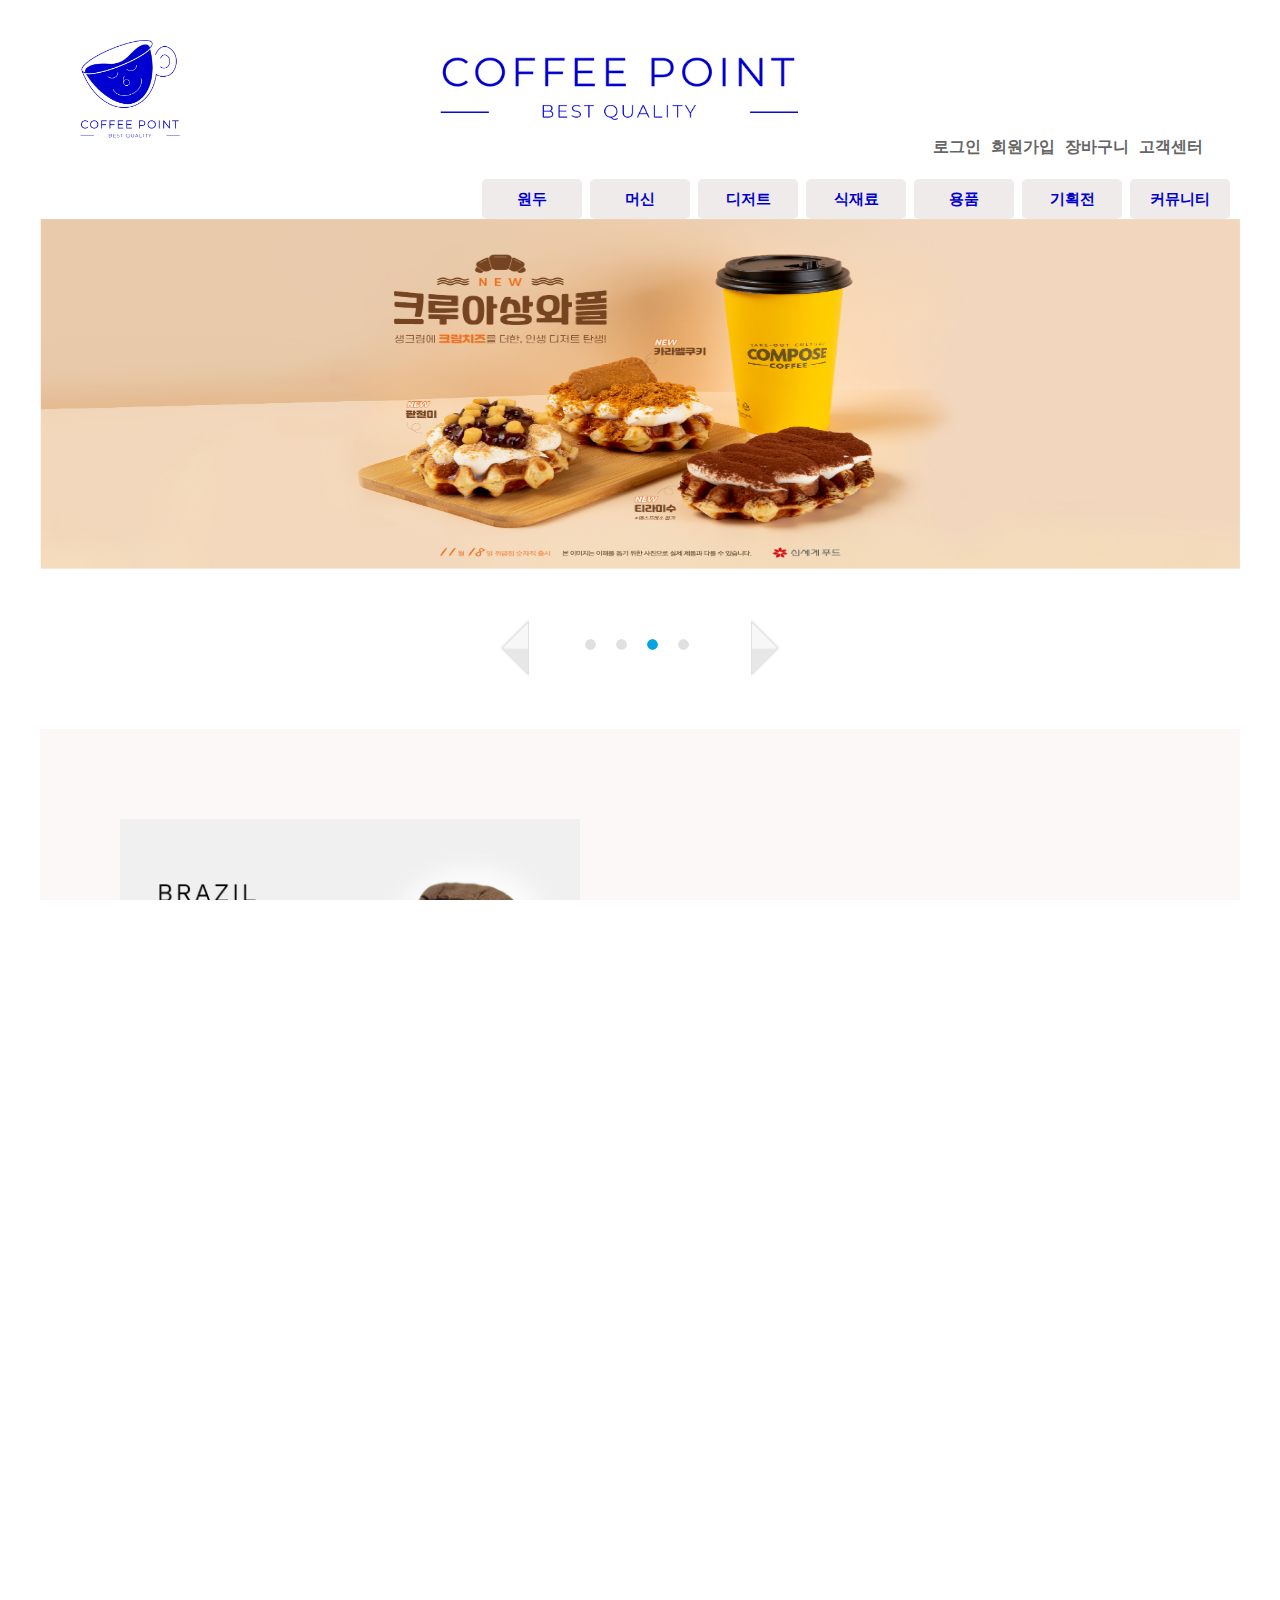
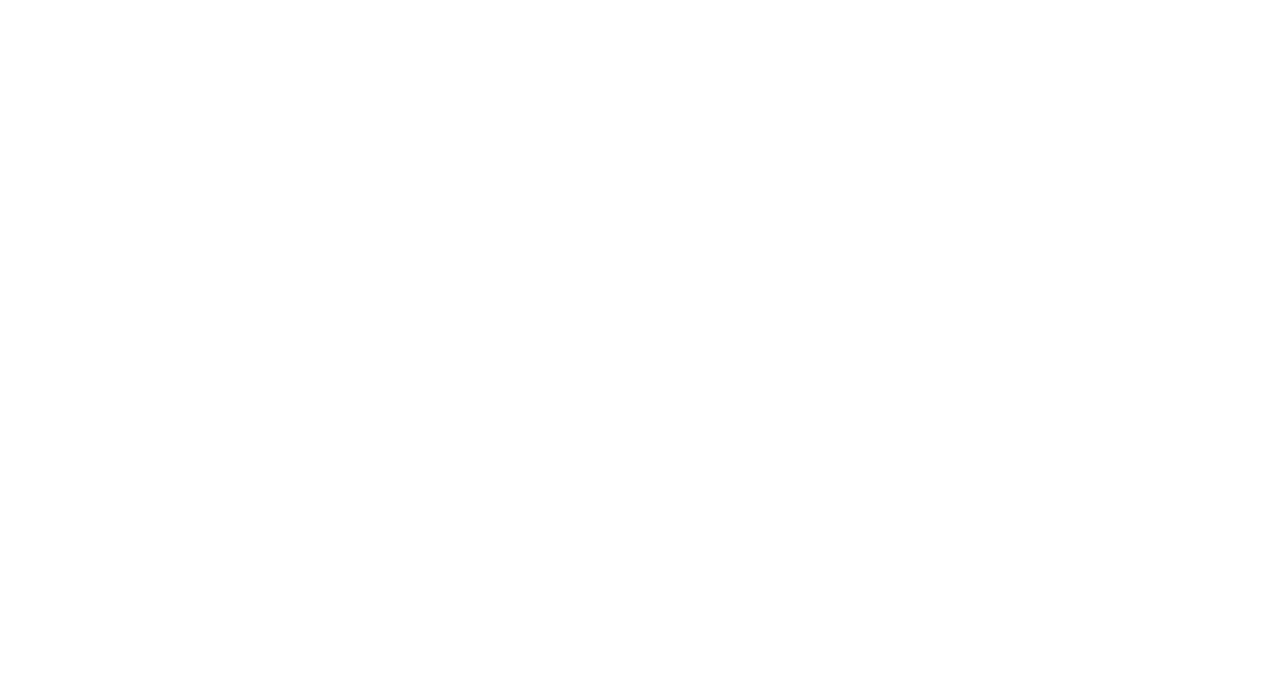
<file: index.html>
<!DOCTYPE html>
<html>
 <head>
    <title>커피포인트</title>
    <link rel="stylesheet" type="text/css" href="css/reset.css" />
    <link rel="stylesheet" type="text/css" href="css/common.css" />
    <link rel="stylesheet" type="text/css" href="css/main.css" />
</head>
<body>
  <!--------------header 시작--------------->
  <header> 
   
    <h1><a href="index.html"><img src="img/logo.png" alt="logo" width="100" height="100"></a></h1>
    <span class="logotext"><a href="index.html"><img src="img/logo_text.png" alt="로고 이미지" /></a></span>
    <ul class="sub_menu">
      <li class="dnlcl"><a href="login.html">
           <p>로그인</p></a></li>
      <li class="dnlcl"><a href="index2.html">
           <p>회원가입</p></a></li>
      <li class="dnlcl"><a href="cart.html">
           <p>장바구니</p></a></li>
      <li class="dnlcl"><a href="community.html">
           <p>고객센터</p></a></li>
    <nav>
    <ul class="main_menu">
      <li><a href="#">원두</a>
        <ul>
          <li> 
          <a href="menu.html">아프리카/중동</a>
          </li>
          <li> 
          <a href="menu.html">중남미</a>
          </li>
        </ul>
      </li> 
      <li><a href="#">머신</a>
        <ul>
          <li> 
            <a href="#">커피머신</a>
          </li>
          <li> 
            <a href="#">주방머신</a>
          </li>
         </ul>
      </li> 
      <li><a href="#">디저트</a>
        <ul>
          <li> 
            <a href="#">빵</a>
          </li>
          <li> 
            <a href="#">제과</a>
          </li>
         </ul></li> 
      <li><a href="#">식재료</a>
        <ul>
          <li> 
            <a href="#">시럽/파우더</a>
          </li>
          <li> 
            <a href="#">기타재료</a>
          </li>
         </ul>
      </li> 
      <li><a href="#">용품</a>
        <ul>
          <li> 
            <a href="#">지류</a>
          </li>
          <li> 
            <a href="#">플라스틱류</a>
          </li>
          <li> 
            <a href="#">식기류</a>
          </li>
         </ul>
      </li> 
      <li><a href="#">기획전</a>
        <ul>
          <li> 
            <a href="#">할인</a>
          </li>
          <li> 
            <a href="#">이벤트</a>
          </li>
         </ul>
      </li> 
      <li><a href="#">커뮤니티</a>
        <ul>
          <li> 
            <a href="community.html">고객센터</a>
          </li>
          <li> 
            <a href="login.html">마이페이지</a>
          </li>
         </ul>  
      </li> 
      </ul>
      </nav>
  </header>
  <!---------------header 끝------------------>
 
  <!--------------slide area 시작---------------->
 
    <div id="slide_area">
     <div id="m_slide">
       <ul class="main_slide">
      <li>
      <a href="#">
      <img src="img/ad2.jpg" alt="adimg01" width="1200" height="350"/></a>
      </li>
      <li>
      <a href="#">
      <img src="img/ad2.jpg" alt="adimg02" width="1200" height="350" /></a>
      </li>
      <li>
      <a href="#">
      <img src="img/ad2.jpg" alt="adimg03" width="1200" height="350" /></a>
      </li>
      <li>
      <a href="#">
      <img src="img/ad2.jpg" alt="adimg04" width="1200" height="350" /></a>
      </li>
   </ul>
  </div>

   <div id="arrow">
     <a class="prev" href="#" onclick="return false">
     <img src="img/btn_prev.gif" alt="이전" />
     </a>
     <a class="next" href="#" onclick="return false">
     <img src="img/btn_next.gif" alt=" 다음" />
     </a>
    </div>
    
    <div id="roll">
    <ul class="ad_roll">
     <li>
     <img class="1active" src="img/state_out.png"  alt="비활성화" />
     </li>
     <li>
     <img class="2active" src="img/state_out.png"  alt="비활성화" />
     </li>
     <li>
     <img class="3active" src="img/state_over.png"  alt="활성화" />
     </li>
     <li>
     <img class="4active" src="img/state_out.png"  alt="비활성화" />
     </li>
   </ul>
   </div>

   </div>
 
<!--------------slide area 끝--------------------->

 <!-------------content 1시작------------------->
 <div id="content1">
 <ul class="month">
   <li><a href="#">
    <img src="img/month.jpg" alt="이달의추천원두" width="460" height="180"/>
    <span class="bold">이달의 추천원두</span><br />
    <span>원두소개,설명,어울리는 디저트등</span>
  </a></li>
  <li><a href="#">
    <iframe width="460" height="180" src="https://www.youtube.com/embed/x9ywcWkzzyc" title="[바리스타의 맛] Ep.1 커퓸커피 원두체험단 원두리뷰" frameborder="0" allow="accelerometer; autoplay; clipboard-write; encrypted-media; gyroscope; picture-in-picture" allowfullscreen></iframe>
    <span class="bold">이달의 체험단</span><br />
    <span>체험단 활동내용 요약,동영상첨부</span>
  </a></li>
 </ul>  
</div>
 
  <!-------------content 1끝--------------------->

  <!-------------content2 시작------------------->
  <div id="content2">
   
    <div id="best1">
   
   <p class="besticon"><img src="img/best.png" alt="besticon" width="50" height="50" /></p>
   <p class="besticontext">MENU</p>


   <ul class="best2">
    <li><a href="#">
      <img src="img/coffee1.jpg" alt="베스트상품1"width="200" height="155"/>
      <span class="bold2">원두1</span><br />
      <span>가격,용량,판매량</span>
    </a></li>
    <li><a href="#">
      <img src="img/ma1.webp" alt="베스트상품2" width="200" height="155"/>
      <span class="bold2">머신1</span><br />
      <span>가격,판매량등</span>
    </a></li>
    <li><a href="#">
      <img src="img/coffee2.jpg" alt="베스트상품3" width="200" height="155"/>
      <span class="bold2">원두1</span><br />
      <span>가격,용량,판매량</span>
    </a></li>
    <li><a href="#">
      <img src="img/ma2.webp" alt="베스트상품4" width="200" height="155"/>
      <span class="bold2">머신1</span><br />
      <span>가격,판매량등</span>
    </a></li>
    <li><a href="#">
      <img src="img/ad1.jpg" alt="베스트상품5" width="200" height="155"/>
      <span class="bold2">원두1</span><br />
      <span>가격,용량,판매량</span>
    </a></li>
    <li><a href="#">
      <img src="img/ad1.jpg" alt="베스트상품6" width="200" height="155"/>
      <span class="bold2">머신1</span><br />
      <span>가격,판매량등</span>
    </a></li>
    <li><a href="#">
      <img src="img/ad1.jpg" alt="베스트상품7" width="200" height="155"/>
      <span class="bold2">원두1</span><br />
      <span>가격,용량,판매량</span>
    </a></li>
    <li><a href="#">
      <img src="img/ad1.jpg" alt="베스트상품8" width="200" height="155"/>
      <span class="bold2">머신1</span><br />
      <span>가격,판매량등</span>
    </a></li>
    </ul> 
  
   <ul class="best_roll">
    <li>
    <img class="1active" src="img/state_out.png"  alt="비활성화" />
    </li>
    <li>
    <img class="2active" src="img/state_over.png"  alt="활성화" />
    </li>
  </ul>
  </div>
   
  <div id="new1">
  <p class="newicon"><img src="img/new.png" alt="newicon" width="60" height="60" /></p>
  <p class="newicontext">MENU</p>
    <ul class="new2">
      <li><a href="#">
        <img src="img/coffee3.jpg"alt="뉴상품1" width="200" height="155"/>
        <span class="bold3">원두2</span><br />
        <span>가격용량등</span>
      </a></li>
      <li><a href="#">
        <img src="img/syrup2.jpg" alt="뉴상품2" width="200" height="155"/>
        <span class="bold3">시럽1</span><br />
        <span>가격,용량등</span>
      </a></li>
      <li><a href="#">
        <img src="img/coffee6.jpg" alt="뉴상품3" width="200" height="155"/>
        <span class="bold3">원두2</span><br />
        <span>가격용량등</span>
      </a></li>
      <li><a href="#">
        <img src="img/syrup3.jpg" alt="뉴상품4" width="200" height="155"/>
        <span class="bold3">시럽1</span><br />
        <span>가격,용량등</span>
      </a></li>
      <li><a href="#">
        <img src="img/ad1.jpg" alt="뉴상품5" width="200" height="155"/>
        <span class="bold3">원두2</span><br />
        <span>가격용량등</span>
      </a></li>
      <li><a href="#">
        <img src="img/ad1.jpg" alt="뉴상품6" width="200" height="155"/>
        <span class="bold3">시럽1</span><br />
        <span>가격,용량등</span>
      </a></li>
      <li><a href="#">
        <img src="img/ad1.jpg" alt="뉴상품7"width="200" height="155"/>
        <span class="bold3">원두2</span><br />
        <span>가격용량등</span>
      </a></li>
      <li><a href="#">
        <img src="img/ad1.jpg" alt="뉴상품8" width="200" height="155"/>
        <span class="bold3">시럽1</span><br />
        <span>가격,용량등</span>
      </a></li>
    </ul> 
    
     <ul class="new_roll">
      <li>
      <img class="1active" src="img/state_out.png"  alt="비활성화" />
      </li>
      <li>
      <img class="2active" src="img/state_over.png"  alt="활성화" />
      </li>
    </ul>
  </div>
</div>
  <!-------------content2 끝--------------------->
  
  <!-------------footer 시작--------------------->
  <footer>
   
    <h1><a href="index.html"><img src="img/logo.png" alt="logo" width="100" height="100"></a></h1>

    <div id="info">
      <span> 회사정보</span><br />
      <span>기업명: 주식회사 커피포인트 대표자명: 손흥민  사업자등록번호: 123-45-67890</span>
      <span> 주소: 서울시 종로구 78 , 천사빌딩 1004호 이메일: coffee@coffe.co.kr</span>
            <span>TEL: 02-123-4567  FAX: 02-789-1234 </span>
                </div>

  <div id="contact" >
    <span><a href="community.html">고객센터</a></span>
    <span>1588-1004</span><br/><br/>
    <span>평일 : 09시~18시(주말,공휴일 휴무)</span>
    <span>점심시간 : 13시~14시</span>
  </div>

  </footer>
  <!-------------footer 끝--------------------->  
</body>
</html>
</file>
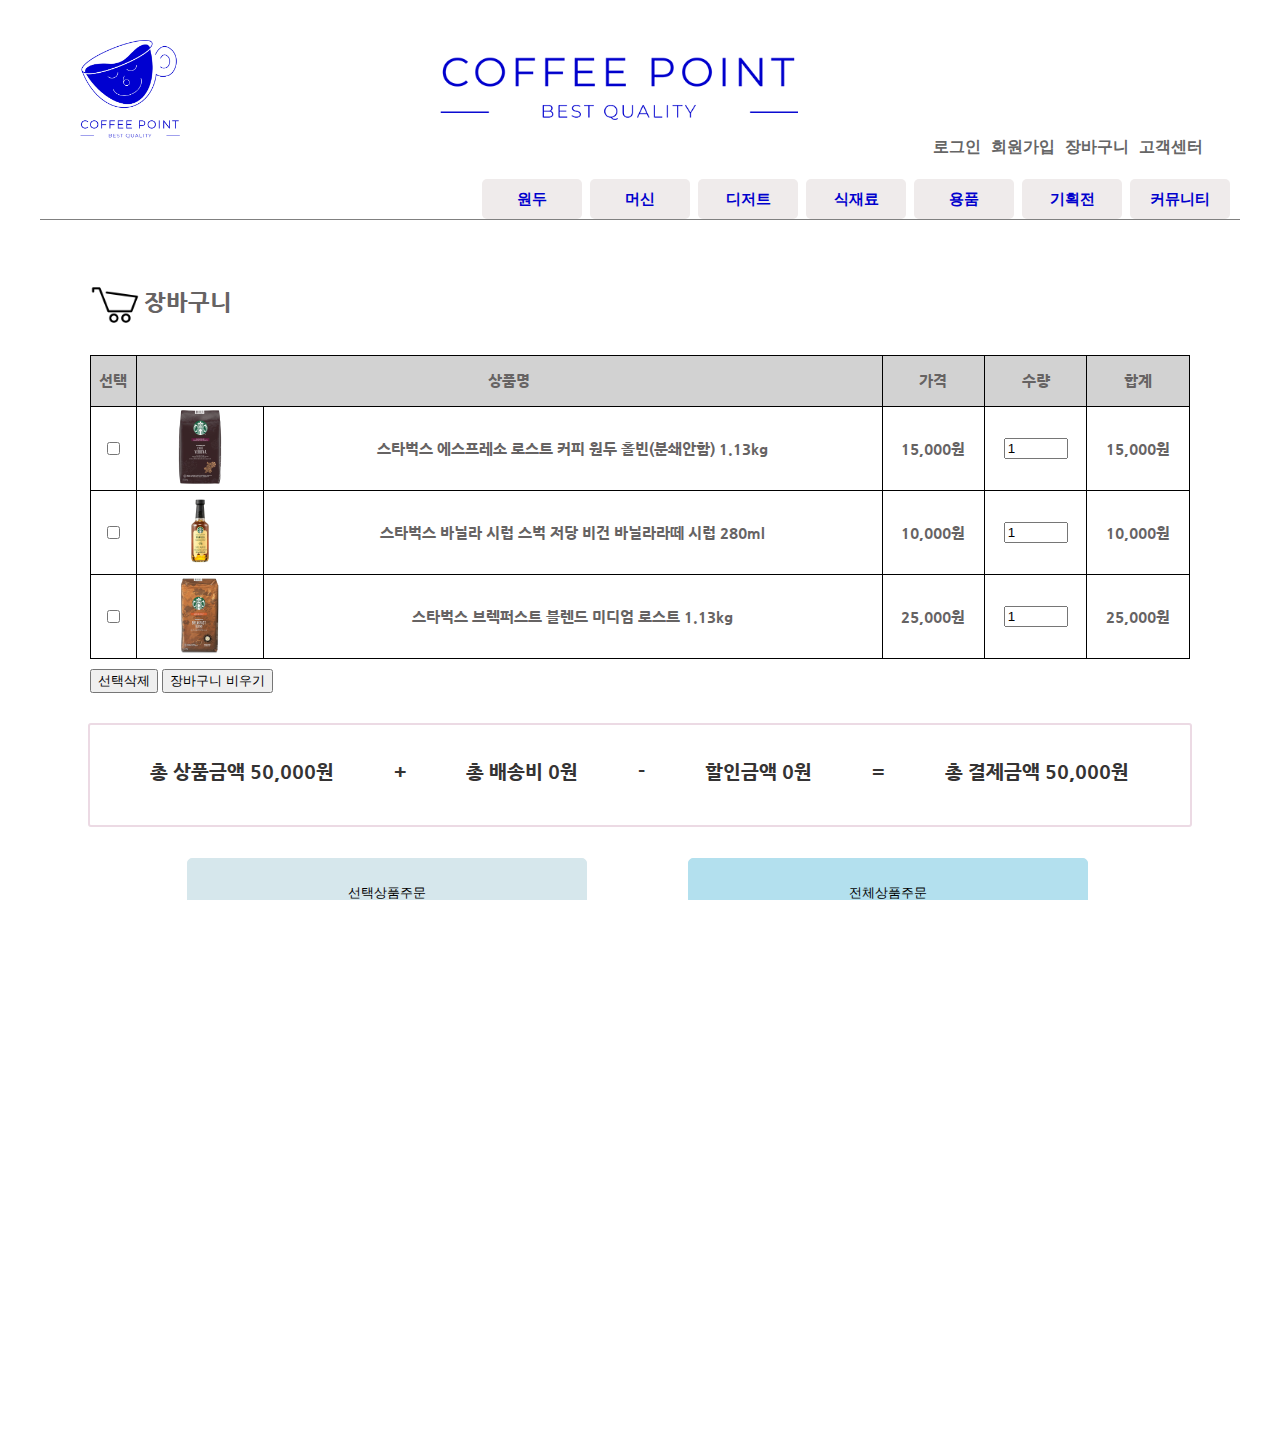
<file: cart.html>
<!DOCTYPE html>
<html>
    <head>
    <title>장바구니</title>
    <link rel="stylesheet" type="text/css" href="css/reset.css" />
    <link rel="stylesheet" type="text/css" href="css/common.css" />
    <link rel="stylesheet" type="text/css" href="css/cart.css" />
    </head>
    <body>
      <!------------------------------------------header 시작-------------------------------------------->
      <header> 
   
        <h1><a href="index.html"><img src="img/logo.png" alt="logo" width="100" height="100"></a></h1>
        <span class="logotext"><a href="index.html"><img src="img/logo_text.png" alt="로고 이미지" /></a></span>
        <ul class="sub_menu">
          <li class="dnlcl"><a href="login.html">
               <p>로그인</p></a></li>
          <li class="dnlcl"><a href="index2.html">
               <p>회원가입</p></a></li>
          <li class="dnlcl"><a href="cart.html">
               <p>장바구니</p></a></li>
          <li class="dnlcl"><a href="community.html">
               <p>고객센터</p></a></li>
        <nav>
        <ul class="main_menu">
          <li><a href="#">원두</a>
            <ul>
              <li> 
              <a href="#">아프리카/중동</a>
              </li>
              <li> 
              <a href="#">중남미</a>
              </li>
            </ul>
          </li> 
          <li><a href="#">머신</a>
            <ul>
              <li> 
                <a href="#">커피머신</a>
              </li>
              <li> 
                <a href="#">주방머신</a>
              </li>
             </ul>
          </li> 
          <li><a href="#">디저트</a>
            <ul>
              <li> 
                <a href="#">빵</a>
              </li>
              <li> 
                <a href="#">제과</a>
              </li>
             </ul></li> 
          <li><a href="#">식재료</a>
            <ul>
              <li> 
                <a href="#">시럽/파우더</a>
              </li>
              <li> 
                <a href="#">기타재료</a>
              </li>
             </ul>
          </li> 
          <li><a href="#">용품</a>
            <ul>
              <li> 
                <a href="#">지류</a>
              </li>
              <li> 
                <a href="#">플라스틱류</a>
              </li>
              <li> 
                <a href="#">식기류</a>
              </li>
             </ul>
          </li> 
          <li><a href="#">기획전</a>
            <ul>
              <li> 
                <a href="#">할인</a>
              </li>
              <li> 
                <a href="#">이벤트</a>
              </li>
             </ul>
          </li> 
          <li><a href="#">커뮤니티</a>
            <ul>
              <li> 
                <a href="#">고객센터</a>
              </li>
              <li> 
                <a href="#">마이페이지</a>
              </li>
             </ul>  
          </li> 
          </ul>
          </nav>
      </header>

<!------------------------------------------header 끝-------------------------------------------->

<!---------------------------------------section시작---------------------------------------------->
 
    <section id="cart">
        <h1>
           <span class="cartlogo"><img src="img/cartlogo.png" width="50" width="50" /></span>
           <span class="carttext">장바구니</span>
        </h1>

     <table class="cartlist">

        <thead>
        <tr>
         <td>선택</td>
         <td colspan="2">상품명</td>
         <td>가격</td>
         <td>수량</td>
         <td>합계</td>         
        </tr>
        </thead>

        <tbody>
        <tr>
         <td>
            <input type="checkbox" />
         </td>
         <td><a href="#"><img src="img/starbucks.jpg" width="80" width="80" /></a></td>
         <td><a href="#">스타벅스 에스프레소 로스트 커피 원두 홀빈(분쇄안함) 1.13kg</a></td>
         <td>15,000원</td>
         <td> 
          <input type="number" name="number01" min="1" max="100" step="1" value="1" />
         </td>
         <td>15,000원</td>       
        </tr>

        <tr>
          <td>
            <input type="checkbox" />
         </td>
         <td><a href="#"><img src="img/syrup.jpg" width="80" width="80" /></a></td>
         <td><a href="#">스타벅스 바닐라 시럽 스벅 저당 비건 바닐라라떼 시럽 280ml</a></td>
         <td>10,000원</td>
         <td> 
          <input type="number" name="number01" min="1" max="100" step="1" value="1" />
         </td>
         <td>10,000원</td>         
         <tr>

          <tr>
            <td>
              <input type="checkbox" />
           </td>
           <td><a href="#"><img src="img/starbucks2.jpg" width="80" width="80" /></a></td>
           <td><a href="#">스타벅스 브렉퍼스트 블렌드 미디엄 로스트 1.13kg</a></td>
           <td>25,000원</td>
           <td> 
            <input type="number" name="number01" min="1" max="100" step="1" value="1" />
           </td>
           <td>25,000원</td>         
           <tr>
        </tbody>

     </table>
    
      <form method="get" action="#" name="cart_button" id="cart_button">
      <fieldset>
      <input type="button" value="선택삭제" />
      <input type="button" value="장바구니 비우기" />
      </fieldset>
      </form>
      

     <div id="total">
       <ul>
        <li>총 상품금액 50,000원</li>
        <li>+</li>
        <li>총 배송비 0원</li>
        <li>-</li>
        <li>할인금액 0원</li>
        <li>=</li>
        <li>총 결제금액 50,000원</li>
       </ul>    
       </div>
  
       <form method="get" action="#" name="total_button" id="total_button">
       <fieldset>
       <input type="button" value="선택상품주문" id="someorder" />
       <input type="button" value="전체상품주문" id="allorder"  />    
       </fieldset>
       </form>
      
     <div id="cart_info">
      <p>1.커피포인트는 <strong>50,000원</strong> 이상 무료배송입니다.</p>
      <p>2.장바구니 상품은<strong> 최대 30일간 </strong> 저장됩니다.</p>
      <p>3.가격, 옵션 등 정보가 변경된 경우 주문이 불가할 수 있습니다.</p>
      <p>4.오늘출발 상품은 판매자 설정 시점에 따라 오늘출발 여부가 변경될 수 있으니 주문 시 꼭 다시 확인해 주시기 바랍니다.</p>
     </div>
    </section>
<!---------------------------------------section끝---------------------------------------------->

<!---------------------------------------footer 시작-------------------------------------------->


    <footer>
   
      <h1><a href="#"><img src="img/logo.png" alt="logo" width="100" height="100"></a></h1>
  
      <div id="info">
        <span> 회사정보</span><br />
        <span>기업명: 주식회사 커피포인트 대표자명: 손예슬  사업자등록번호: 123-45-67890</span>
        <span> 주소: 서울시 종로구 78 , 천사빌딩 1004호 이메일: coffee@coffe.co.kr</span>
              <span>TEL: 02-123-4567  FAX: 02-789-1234 </span>
                  </div>
  
    <div id="contact" >
      <span>고객센터</span>
      <span>1588-1004</span><br/><br/>
      <span>평일 : 09시~18시(주말,공휴일 휴무)</span>
      <span>점심시간 : 13시~14시</span>
    </div>
  
    </footer>

<!---------------------------------------footer 끝---------------------------------------------->
    </body>
</html>
</file>
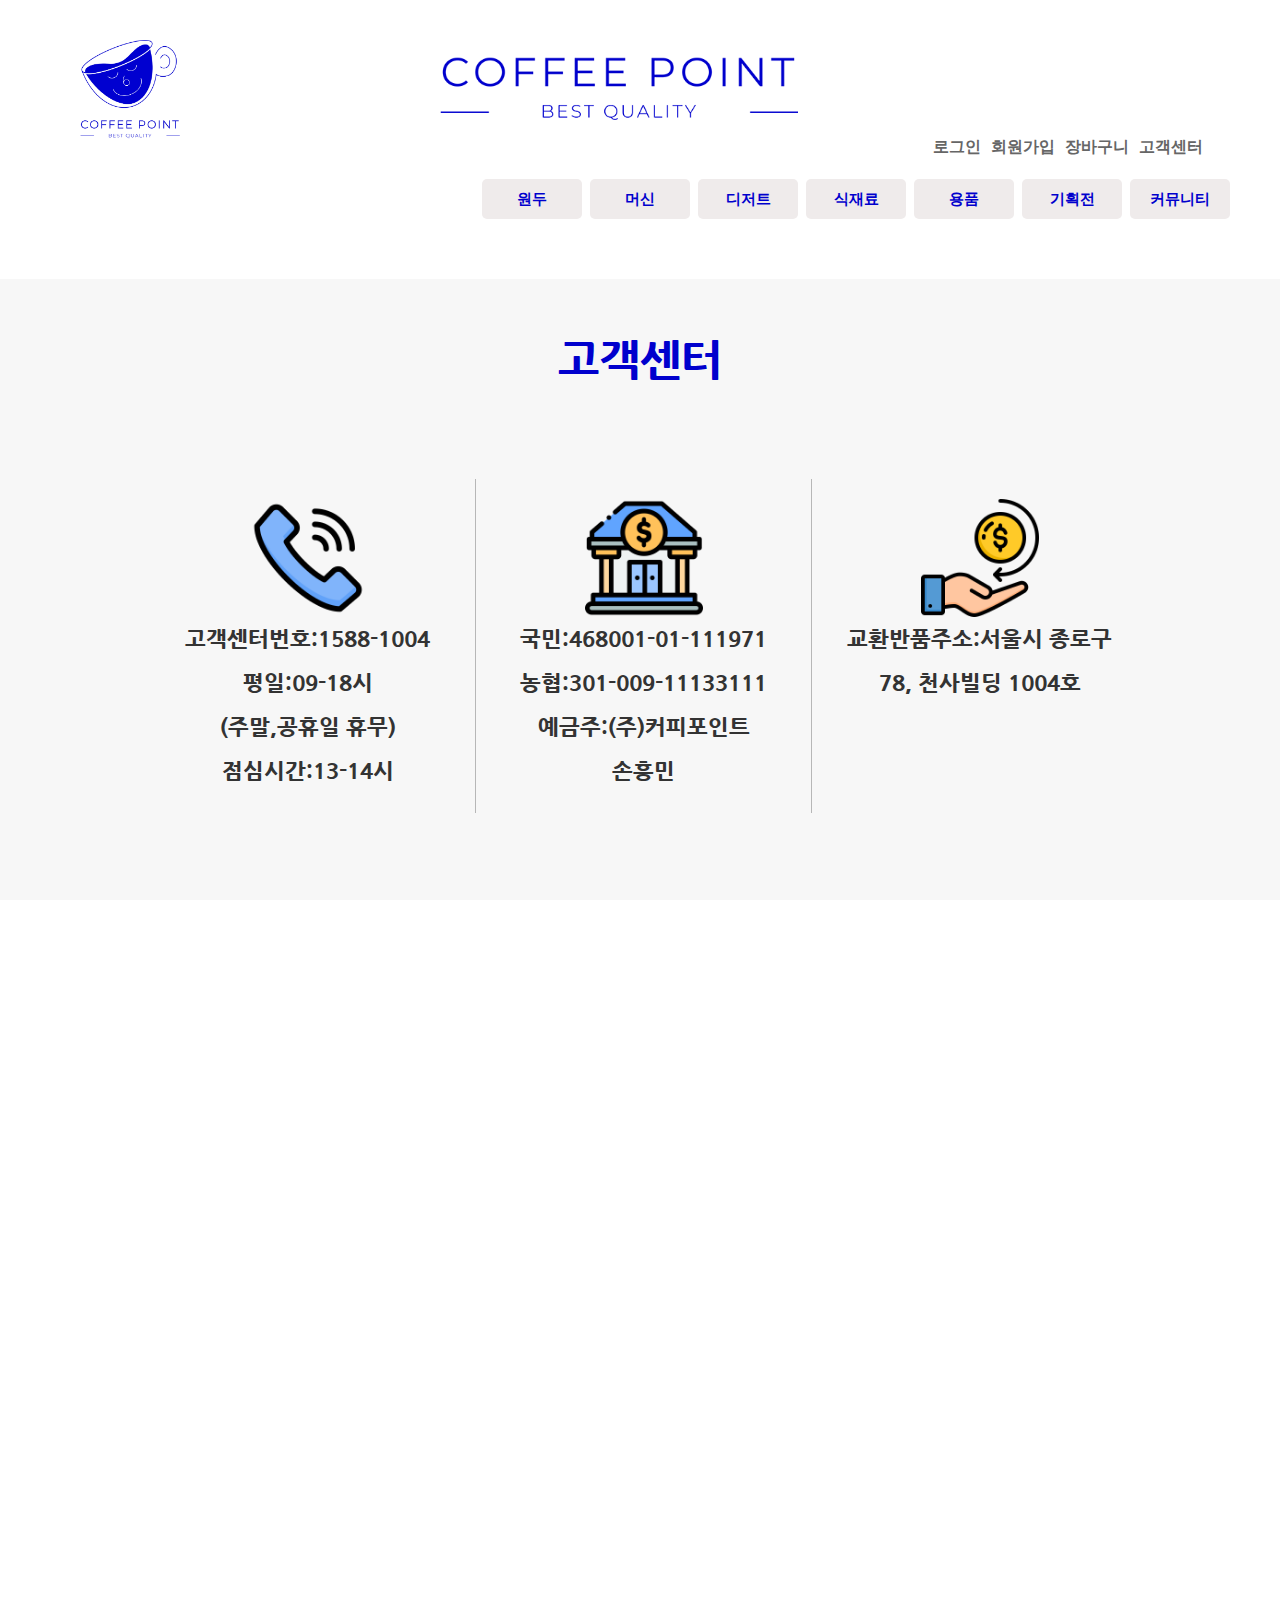
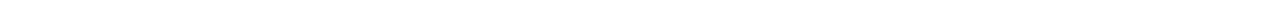
<file: community.html>
<!DOCTYPE html>
<html>
 <head>
    <title>커피포인트</title>
    <link rel="stylesheet" type="text/css" href="css/reset.css" />
    <link rel="stylesheet" type="text/css" href="css/common.css" />
    <link rel="stylesheet" type="text/css" href="css/main.css" />
    <link rel="stylesheet" type="text/css" href="css/community.css" />
    
</head>
    <body>
        <body>
            <!--------------header 시작--------------->
            <header> 
   
              <h1><a href="index.html"><img src="img/logo.png" alt="logo" width="100" height="100"></a></h1>
              <span class="logotext"><a href="index.html"><img src="img/logo_text.png" alt="로고 이미지" /></a></span>
              <ul class="sub_menu">
                <li class="dnlcl"><a href="login.html">
                     <p>로그인</p></a></li>
                <li class="dnlcl"><a href="index2.html">
                     <p>회원가입</p></a></li>
                <li class="dnlcl"><a href="cart.html">
                     <p>장바구니</p></a></li>
                <li class="dnlcl"><a href="community.html">
                     <p>고객센터</p></a></li>
              <nav>
              <ul class="main_menu">
                <li><a href="#">원두</a>
                  <ul>
                    <li> 
                    <a href="#">아프리카/중동</a>
                    </li>
                    <li> 
                    <a href="#">중남미</a>
                    </li>
                  </ul>
                </li> 
                <li><a href="#">머신</a>
                  <ul>
                    <li> 
                      <a href="#">커피머신</a>
                    </li>
                    <li> 
                      <a href="#">주방머신</a>
                    </li>
                   </ul>
                </li> 
                <li><a href="#">디저트</a>
                  <ul>
                    <li> 
                      <a href="#">빵</a>
                    </li>
                    <li> 
                      <a href="#">제과</a>
                    </li>
                   </ul></li> 
                <li><a href="#">식재료</a>
                  <ul>
                    <li> 
                      <a href="#">시럽/파우더</a>
                    </li>
                    <li> 
                      <a href="#">기타재료</a>
                    </li>
                   </ul>
                </li> 
                <li><a href="#">용품</a>
                  <ul>
                    <li> 
                      <a href="#">지류</a>
                    </li>
                    <li> 
                      <a href="#">플라스틱류</a>
                    </li>
                    <li> 
                      <a href="#">식기류</a>
                    </li>
                   </ul>
                </li> 
                <li><a href="#">기획전</a>
                  <ul>
                    <li> 
                      <a href="#">할인</a>
                    </li>
                    <li> 
                      <a href="#">이벤트</a>
                    </li>
                   </ul>
                </li> 
                <li><a href="#">커뮤니티</a>
                  <ul>
                    <li> 
                      <a href="community.html">고객센터</a>
                    </li>
                    <li> 
                      <a href="#">마이페이지</a>
                    </li>
                   </ul>  
                </li> 
                </ul>
                </nav>
            </header>
            <!---------------header 끝------------------>

            <!--------------고객센터시작 -------------->
            
            <div id="line">
              <section id="line_area" class="center">

              </section>
            </div>
            <div id="comm">
                <section id="comm_area" class="center">
                <h3>
                   <strong class="s_title">고객센터</strong>
                </h3>
                <ul>
                  <li>
                    <p><img src="img/telephone.png"/></p>
                    <p>
                        <span class="comm_t">고객센터번호:1588-1004</span>
                        <span class="comm_t">평일:09-18시 <br>
                          (주말,공휴일 휴무)</span>
                        <span class="comm_t">점심시간:13-14시</span>  
                    </p>
                  </li>

                  <li>
                    <p><img src="img/bank account.png"/></p>
                    <p>
                        <span class="comm_t">국민:468001-01-111971</span>
                        <span class="comm_t">농협:301-009-11133111</span>
                        <span class="comm_t">예금주:(주)커피포인트 <br>
                                             손흥민

                        </span>  
                    </p>
                  </li>
                  
                  <li>
                    <p><img src="img/refund.png"/></p>
                    <p>
                      <span class="comm_t"> 교환반품주소:서울시 종로구 78, 천사빌딩 1004호</span>  
                    </p>
                  </li>
                </ul>
                </section>

                <div id="comm2">
                  <section id="comm2_area" class="center">
                   <ul>
                    <li>
                      <p>
                          <span class="comm2_st">FAQ ></span>
                          <span class="comm2_t">자주 묻는 질문을 <br>
                          문의해주세요</span>
                      </p>
                    </li>

                    <li>
                      <p>
                          <span class="comm2_st">Q&A ></span>
                          <span class="comm2_t">궁금한 사항이 <br>
                            있으시면 문의해주세요
                          </span>
                      </p>
                    </li>

                    <li>
                      <p>
                          <span class="comm2_st">Membership ></span>
                          <span class="comm2_t">회원 등급별 다양한 <br>
                            혜택을 확인해보세요
                          </span>
                      </p>
                    </li>

                    <li>
                      <p>
                          <span class="comm2_st">Delay ></span>
                          <span class="comm2_t">입고가 지연되고 있는 <br>
                            상품입니다
                          </span>
                      </p>
                    </li>

                    <li>
                      <p>
                          <span class="comm2_st">Unconfirmed ></span>
                          <span class="comm2_t">미확인 입금자를<br>
                            찾습니다.
                          </span>
                      </p>
                    </li>

                   </ul>
                  </section>
                </div>

            <!--------------고객센터끝 -------------->

            <!-------------footer 시작--------------------->
         <footer>
   
          <h1><a href="#"><img src="img/logo.png" alt="logo" width="100" height="100"></a></h1>

          <div id="info">
              <span> 회사정보</span><br />
              <span>기업명: 주식회사 커피포인트 대표자명: 손예슬  사업자등록번호: 123-45-67890</span>
              <span> 주소: 서울시 종로구 78 , 천사빌딩 1004호 이메일: coffee@coffe.co.kr</span>
              <span>TEL: 02-123-4567  FAX: 02-789-1234 </span>
          </div>

          <div id="contact" >
               <span>고객센터</span>
               <span>1588-1004</span><br/><br/>
               <span>평일 : 09시~18시(주말,공휴일 휴무)</span>
               <span>점심시간 : 13시~14시</span>
          </div>

         </footer>
           <!-------------footer 끝--------------------->  

    </body>
</html>
</file>
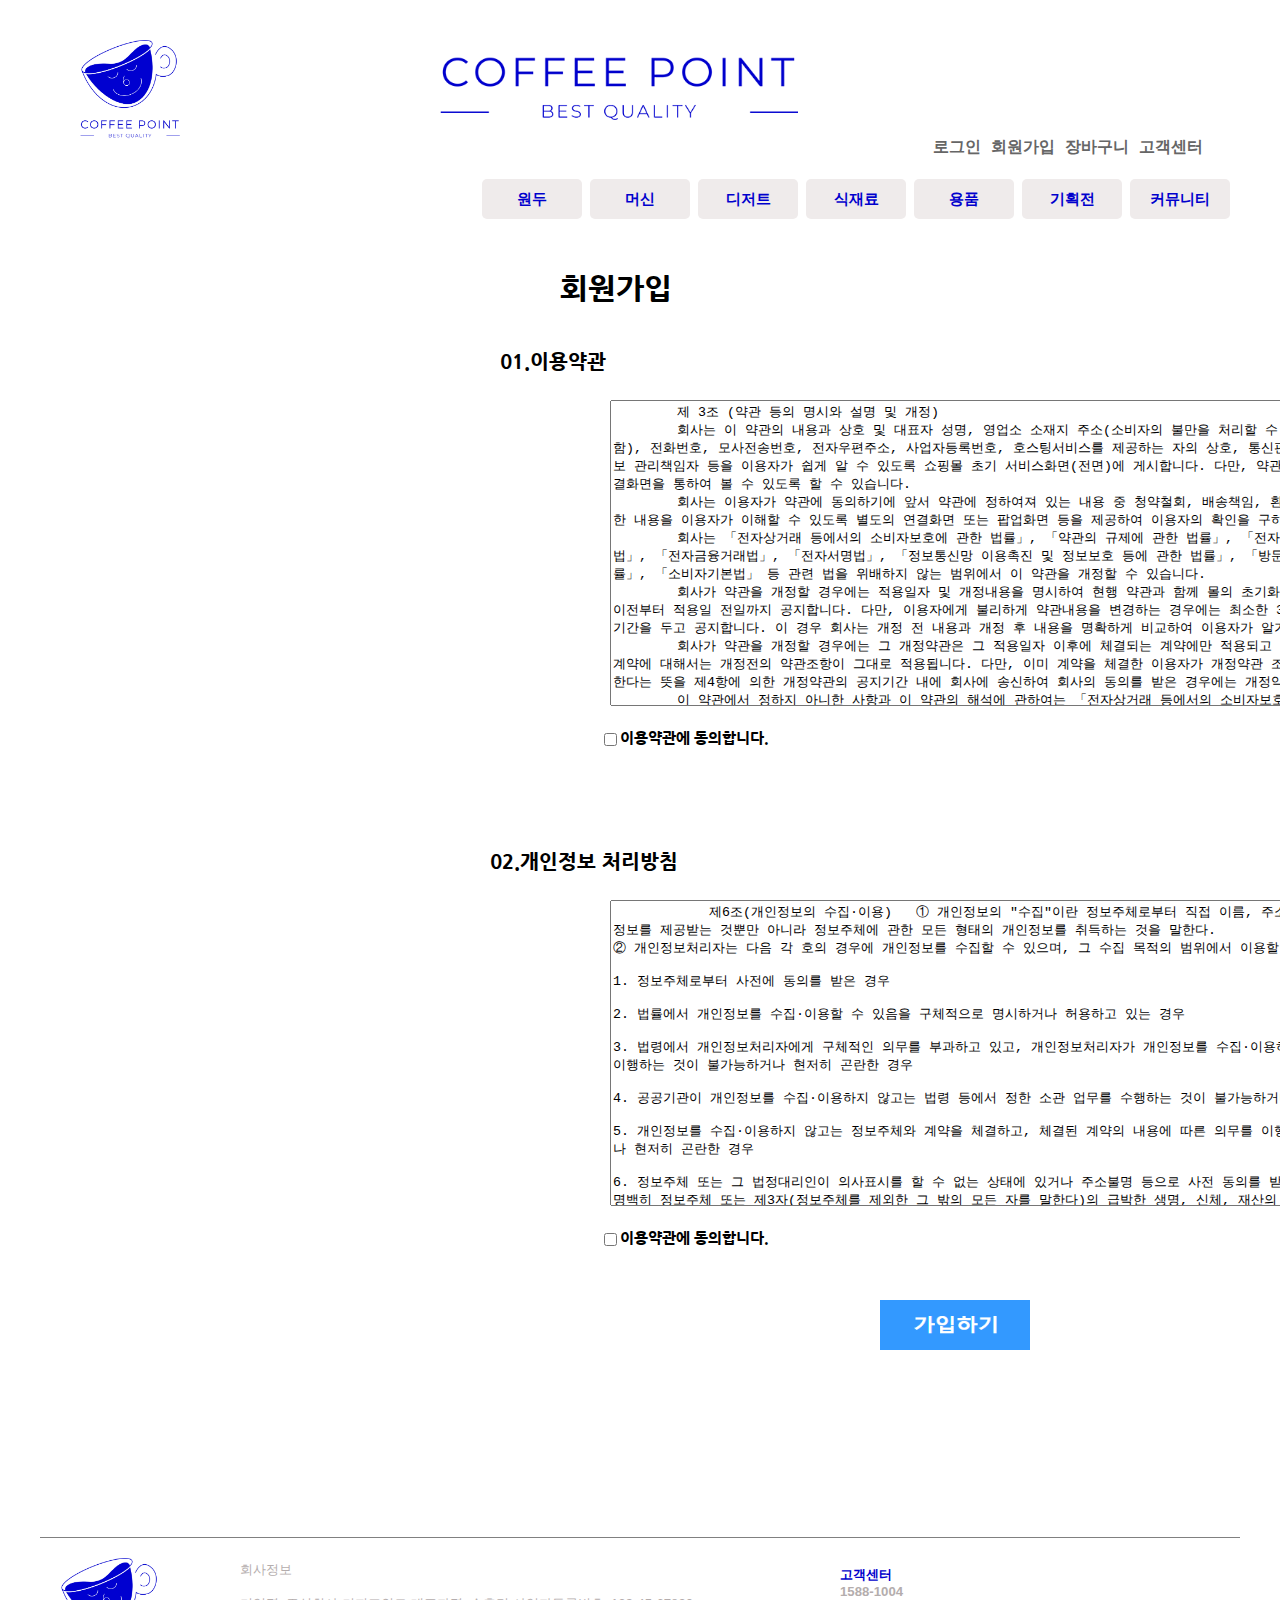
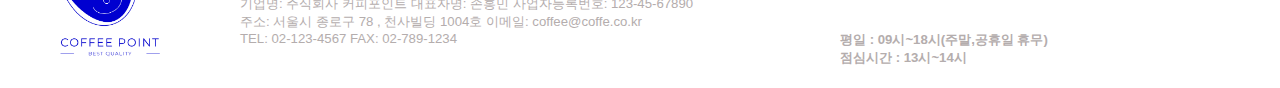
<file: index2.html>
<!DOCTYPE html>
<html>
 <head>
    <title>커피포인트</title>
    <link rel="stylesheet" type="text/css" href="css/reset.css" />
    <link rel="stylesheet" type="text/css" href="css/common.css" />
    <link rel="stylesheet" type="text/css" href="css/index2.css" />
</head>
<body>
  <!--------------header 시작--------------->
  <header> 
    <span class="subsub">회원가입</span>
    <h1><a href="index.html"><img src="img/logo.png" alt="logo" width="100" height="100"></a></h1>
    <span class="logotext"><a href="index.html"><img src="img/logo_text.png" alt="로고 이미지" /></a></span>
    <ul class="sub_menu">
      <li class="dnlcl"><a href="login.html">
           <p>로그인</p></a></li>
      <li class="dnlcl"><a href="index2.html">
           <p>회원가입</p></a></li>
      <li class="dnlcl"><a href="cart.html">
           <p>장바구니</p></a></li>
      <li class="dnlcl"><a href="community.html">
           <p>고객센터</p></a></li>
    <nav>
    <ul class="main_menu">
      <li><a href="#">원두</a>
        <ul>
          <li> 
          <a href="menu.html">아프리카/중동</a>
          </li>
          <li> 
          <a href="menu.html">중남미</a>
          </li>
        </ul>
      </li> 
      <li><a href="#">머신</a>
        <ul>
          <li> 
            <a href="#">커피머신</a>
          </li>
          <li> 
            <a href="#">주방머신</a>
          </li>
         </ul>
      </li> 
      <li><a href="#">디저트</a>
        <ul>
          <li> 
            <a href="#">빵</a>
          </li>
          <li> 
            <a href="#">제과</a>
          </li>
         </ul></li> 
      <li><a href="#">식재료</a>
        <ul>
          <li> 
            <a href="#">시럽/파우더</a>
          </li>
          <li> 
            <a href="#">기타재료</a>
          </li>
         </ul>
      </li> 
      <li><a href="#">용품</a>
        <ul>
          <li> 
            <a href="#">지류</a>
          </li>
          <li> 
            <a href="#">플라스틱류</a>
          </li>
          <li> 
            <a href="#">식기류</a>
          </li>
         </ul>
      </li> 
      <li><a href="#">기획전</a>
        <ul>
          <li> 
            <a href="#">할인</a>
          </li>
          <li> 
            <a href="#">이벤트</a>
          </li>
         </ul>
      </li> 
      <li><a href="#">커뮤니티</a>
        <ul>
          <li> 
            <a href="community.html">고객센터</a>
          </li>
          <li> 
            <a href="login.html">마이페이지</a>
          </li>
         </ul>  
      </li> 
      </ul>
      </nav>
  </header>
  <!---------------header 끝------------------>
  <!---------------div 시작-------------------->

  <div class="a1">
    <h1>01.이용약관</h1>
  </div>
  <table>
  <tr>
    <td class="a2">
      <textarea rows=20 cols=100>
        제 3조 (약관 등의 명시와 설명 및 개정)
        회사는 이 약관의 내용과 상호 및 대표자 성명, 영업소 소재지 주소(소비자의 불만을 처리할 수 있는 곳의 주소를 포함), 전화번호, 모사전송번호, 전자우편주소, 사업자등록번호, 호스팅서비스를 제공하는 자의 상호, 통신판매업 신고번호, 개인정보 관리책임자 등을 이용자가 쉽게 알 수 있도록 쇼핑몰 초기 서비스화면(전면)에 게시합니다. 다만, 약관의 내용은 이용자가 연결화면을 통하여 볼 수 있도록 할 수 있습니다.
        회사는 이용자가 약관에 동의하기에 앞서 약관에 정하여져 있는 내용 중 청약철회, 배송책임, 환불조건 등과 같은 중요한 내용을 이용자가 이해할 수 있도록 별도의 연결화면 또는 팝업화면 등을 제공하여 이용자의 확인을 구하여야 합니다.
        회사는 「전자상거래 등에서의 소비자보호에 관한 법률」, 「약관의 규제에 관한 법률」, 「전자문서 및 전자거래기본법」, 「전자금융거래법」, 「전자서명법」, 「정보통신망 이용촉진 및 정보보호 등에 관한 법률」, 「방문판매 등에 관한 법률」, 「소비자기본법」 등 관련 법을 위배하지 않는 범위에서 이 약관을 개정할 수 있습니다.
        회사가 약관을 개정할 경우에는 적용일자 및 개정내용을 명시하여 현행 약관과 함께 몰의 초기화면에그 적용일자 7일 이전부터 적용일 전일까지 공지합니다. 다만, 이용자에게 불리하게 약관내용을 변경하는 경우에는 최소한 30일 이상의 사전 유예기간을 두고 공지합니다. 이 경우 회사는 개정 전 내용과 개정 후 내용을 명확하게 비교하여 이용자가 알기 쉽도록 표시합니다.
        회사가 약관을 개정할 경우에는 그 개정약관은 그 적용일자 이후에 체결되는 계약에만 적용되고 그 이전에 이미 체결된 계약에 대해서는 개정전의 약관조항이 그대로 적용됩니다. 다만, 이미 계약을 체결한 이용자가 개정약관 조항의 적용을 받기를 원한다는 뜻을 제4항에 의한 개정약관의 공지기간 내에 회사에 송신하여 회사의 동의를 받은 경우에는 개정약관 조항이 적용됩니다.
        이 약관에서 정하지 아니한 사항과 이 약관의 해석에 관하여는 「전자상거래 등에서의 소비자보호에 관한 법률」, 「약관의 규제 등에 관한 법률」, 공정거래위원회가 정하는 「전자상거래 등에서의 소비자보호 지침」 및 관계법령 또는 상관례에 따릅니다.

        제 4조 (서비스의 제공 및 변경)
        회사는 다음 각 호의 업무를 수행합니다.
        ① 재화 등에 대한 정보 제공 및 구매계약의 체결
        ② 구매계약이 체결된 재화 등의 배송
        ③ 기타 회사가 정하는 업무
        회사는 재화 등의 품절 또는 기술적 사양의 변경 등의 경우에는 장차 체결되는 계약에 의해 제공할 재화 등의 내용을 변경할 수 있습니다. 이 경우에는 변경된 재화 등의 내용 및 제공일자를 명시하여 현재의 재화 등의 내용을 게시한 곳에 즉시 공지합니다.
        회사가 제공하기로 이용자와 계약을 체결한 서비스의 내용을 재화 등의 품절 또는 기술적 사양의 변경 등의 사유로 변경할 경우에는 그 사유를 이용자에게 통지 가능한 방법(음성전화, 문자, 전자우편 등)으로 즉시 통지합니다.
        전항의 경우 회사는 이로 인하여 이용자가 입은 손해를 배상합니다. 다만, 회사가 고의 또는 과실이 없음을 입증하는 경우에는 그러하지 아니합니다.
        제 5조 (서비스의 중단)
        회사는 컴퓨터•방송시설 등 정보통신설비의 보수점검•교체 및 고장, 통신의 두절 등의 사유가 발생한 경우에는 서비스의 제공을 일시적으로 중단할 수 있습니다.
        회사는 제1항 사유로 서비스의 제공이 일시적으로 중단됨으로 인하여 이용자 또는 제3자가 입은 손해에 대하여 배상합니다. 단, 회사가 고의 또는 과실이 없음을 입증하는 경우에는 그러하지 아니합니다.
        사업종목의 전환, 사업의 포기, 업체간의 통합 등의 이유로 서비스를 제공할 수 없게 되는 경우에는 회사는 제8조에 정한 방법으로 이용자에게 통지하고 당초 회사에서 제시한 조건에 따라 소비자에게 보상합니다. 다만, 회사가 보상기준 등을 고지하지 아니한 경우에는 이용자들의 적립금 등을 회사에서 통용되는 통화가치에 상응하는 현물 또는 현금으로 이용자에게 지급합니다.
        제 6조 (회원가입)
        이용자는 다음 각 호의 방법으로 회원가입을 신청합니다. 다만, 회사는 운영하는 매체 및 서비스의 종류에 따라 별도의 회원가입 신청 방법을 정할 수 있습니다.
        
        ① 회사가 정한 가입 양식에 따라 회원정보를 기입한 후 본 약관에 동의한다는 의사표시를 하는 방법
        ② 회사가 정한 방법에 따라 유선으로 회원정보를 제공하면서 본 약관에 동의한다는 의사표시를 하는 방법
        ③ 기타 회사에 정하는 방법
        회사는 제1항과 같이 회원으로 가입할 것을 신청한 이용자 중 다음 각 호에 해당하지 않는 한 회원으로 등록합니다.
        
        ① 가입신청자가 이 약관 제7조 제3항에 의하여 이전에 회원자격을 상실한 적이 있는 경우, 다만 제7조 제3항에 의한 회원자격 상실 후 3년이 경과한 자로서 회사의 회원 재가입 승낙을 얻은 경우에는 예외로 합니다.
        ② 등록 내용에 허위, 기재누락, 오기가 있는 경우
        ③ 기타 회원으로 등록하는 것이 회사의 기술상 현저히 지장이 있다고 판단되는 경우
        회원가입계약의 성립시기는 회사의 승낙이 회원에게 도달한 시점으로 합니다.
        회원은 등록사항에 변경이 있는 경우, 상당한 기간 이내에 회사에 대하여 회원정보 수정 등의 방법으로 그 변경사항을 알려야 합니다.
        </textarea>
    </td>
    </tr>
  </table>
  <td>
    <tr>
      <label class="a3" ><input type="checkbox">이용약관에 동의합니다.<br><br><br><br></label>
    </td>
   </tr>
    
   <div>
    <h2 class="a4">02.개인정보 처리방침 </h2>
    </div>
    <table>
      <tr>
        <td class="a5">
          <textarea rows=20 cols=100>
            제6조(개인정보의 수집·이용)   ① 개인정보의 "수집"이란 정보주체로부터 직접 이름, 주소, 전화번호 등의 개인정보를 제공받는 것뿐만 아니라 정보주체에 관한 모든 형태의 개인정보를 취득하는 것을 말한다. 
② 개인정보처리자는 다음 각 호의 경우에 개인정보를 수집할 수 있으며, 그 수집 목적의 범위에서 이용할 수 있다. 

1. 정보주체로부터 사전에 동의를 받은 경우 

2. 법률에서 개인정보를 수집·이용할 수 있음을 구체적으로 명시하거나 허용하고 있는 경우 

3. 법령에서 개인정보처리자에게 구체적인 의무를 부과하고 있고, 개인정보처리자가 개인정보를 수집·이용하지 않고는 그 의무를 이행하는 것이 불가능하거나 현저히 곤란한 경우 

4. 공공기관이 개인정보를 수집·이용하지 않고는 법령 등에서 정한 소관 업무를 수행하는 것이 불가능하거나 현저히 곤란한 경우 

5. 개인정보를 수집·이용하지 않고는 정보주체와 계약을 체결하고, 체결된 계약의 내용에 따른 의무를 이행하는 것이 불가능하거나 현저히 곤란한 경우 

6. 정보주체 또는 그 법정대리인이 의사표시를 할 수 없는 상태에 있거나 주소불명 등으로 사전 동의를 받을 수 없는 경우로서 명백히 정보주체 또는 제3자(정보주체를 제외한 그 밖의 모든 자를 말한다)의 급박한 생명, 신체, 재산의 이익을 위하여 필요하다고 인정되는 경우 

7. 개인정보처리자가 법령 또는 정보주체와의 계약 등에 따른 정당한 이익을 달성하기 위하여 필요한 경우로서 명백하게 정보주체의 권리보다 우선하는 경우. 다만, 이 경우 개인정보의 수집·이용은 개인정보처리자의 정당한 이익과 상당한 관련이 있고 합리적인 범위를 초과하지 아니한 경우에 한한다. 

③ 개인정보처리자는 정보주체로부터 직접 명함 또는 그와 유사한 매체(이하 "명함등"이라 함)를 제공받음으로써 개인정보를 수집하는 경우 명함등을 제공하는 정황 등에 비추어 사회통념상 동의 의사가 있었다고 인정되는 범위 내에서만 이용할 수 있다. 

④ 개인정보처리자는 인터넷 홈페이지 등 공개된 매체 또는 장소(이하 "인터넷 홈페이지등"이라 함)에서 개인정보를 수집하는 경우 정보주체의 동의 의사가 명확히 표시되거나 인터넷 홈페이지등의 표시 내용에 비추어 사회통념상 동의 의사가 있었다고 인정되는 범위 내에서만 이용할 수 있다. 

⑤ 개인정보처리자는 계약 등의 상대방인 정보주체가 대리인을 통하여 법률행위 또는 의사표시를 하는 경우 대리인의 대리권 확인을 위한 목적으로만 대리인의 개인정보를 수집·이용할 수 있다. 

⑥ 근로자와 사용자가 근로계약을 체결하는 경우 「근로기준법」에 따른 임금지급, 교육, 증명서 발급, 근로자 복지제공을 위하여 근로자의 동의 없이 개인정보를 수집·이용할 수 있다. 

 제7조(개인정보의 제공)   ① 개인정보의 "제공"이란 개인정보의 저장 매체나 개인정보가 담긴 출력물·책자 등을 물리적으로 이전하거나 네트워크를 통한 개인정보의 전송, 개인정보에 대한 제3자의 접근권한 부여, 개인정보처리자와 제3자의 개인정보 공유 등 개인정보의 이전 또는 공동 이용 상태를 초래하는 모든 행위를 말한다. 
② 법 제17조의 "제3자"란 정보주체와 정보주체에 관한 개인정보를 수집·보유하고 있는 개인정보처리자를 제외한 모든 자를 의미하며, 정보주체의 대리인(명백히 대리의 범위 내에 있는 것에 한한다)과 법 제26조제2항에 따른 수탁자는 제외한다(이하 같다). 

③ 개인정보처리자가 법 제17조제2항제1호에 따라 정보주체에게 개인정보를 제공받는 자를 알리는 경우에는 그 성명(법인 또는 단체인 경우에는 그 명칭)과 연락처를 함께 알려야 한다. 

 제8조(개인정보의 목적 외 이용·제공)   ① 개인정보처리자가 법 제18조제2항에 따라 개인정보를 목적 외의 용도로 제3자에게 제공하는 경우에는 개인정보를 제공받는 자에게 이용 목적, 이용 방법, 이용 기간, 이용 형태 등을 제한하거나, 개인정보의 안전성 확보를 위하여 필요한 구체적인 조치를 마련하도록 문서(전자문서를 포함한다. 이하 같다)로 요청하여야 한다. 이 경우 요청을 받은 자는 그에 따른 조치를 취하고 그 사실을 개인정보를 제공한 개인정보처리자에게 문서로 알려야 한다. 
② 법 제18조제2항에 따라 개인정보를 목적 외의 용도로 제3자에게 제공하는 자는 해당 개인정보를 제공받는 자와 개인정보의 안전성 확보 조치에 관한 책임관계를 명확히 하여야 한다. 

③ 개인정보처리자가 법 제18조제3항제1호에 따라 정보주체에게 개인정보를 제공받는 자를 알리는 경우에는 그 성명(법인 또는 단체인 경우에는 그 명칭)과 연락처를 함께 알려야 한다. 

 제9조(개인정보 수집 출처 등 고지)   ① 개인정보처리자가 정보주체 이외로부터 수집한 개인정보를 처리하는 때에는 정당한 사유가 없는 한 정보주체의 요구가 있은 날로부터 3일 이내에 법 제20조제1항 각 호의 모든 사항을 정보주체에게 알려야 한다. 다만, 다음 각 호의 어느 하나에 해당하는 경우에는 그러하지 아니 하다. 
1. 고지를 요구하는 대상이 되는 개인정보가 법 제32조제2항 각 호의 어느 하나에 해당하는 개인정보파일에 포함되어 있는 경우 

2. 고지로 인하여 다른 사람의 생명·신체를 해할 우려가 있거나 다른 사람의 재산과 그 밖의 이익을 부당하게 침해할 우려가 있는 경우 

② 개인정보처리자는 제1항 단서에 따라 제1항 전문에 따른 정보주체의 요구를 거부하는 경우에는 정당한 사유가 없는 한 정보주체의 요구가 있은 날로부터 3일 이내에 그 거부의 근거와 사유를 정보주체에게 알려야 한다. 

          </textarea>
        </td>
        </tr>
      </table>
      <td>
        <tr>
          <label class="a6" ><input type="checkbox">이용약관에 동의합니다.<br><br><br><br></label>
        </td>
       </tr>
       <span class="a7"><a href="#"><img src="img/re.PNG" alt="logo" width="150px" height="50px" ></a></span>
   </div>
  <!------------------div 끝-------------------->
 
  <!-------------footer 시작--------------------->
  <footer>
   
    <h1><a href="index.html"><img src="img/logo.png" alt="logo" width="100" height="100"></a></h1>

    <div id="info">
      <span> 회사정보</span><br />
      <span>기업명: 주식회사 커피포인트 대표자명: 손흥민  사업자등록번호: 123-45-67890</span>
      <span> 주소: 서울시 종로구 78 , 천사빌딩 1004호 이메일: coffee@coffe.co.kr</span>
            <span>TEL: 02-123-4567  FAX: 02-789-1234 </span>
                </div>

  <div id="contact" >
    <span><a href="community.html">고객센터</a></span>
    <span>1588-1004</span><br/><br/>
    <span>평일 : 09시~18시(주말,공휴일 휴무)</span>
    <span>점심시간 : 13시~14시</span>
  </div>

  </footer>
  <!-------------footer 끝--------------------->  
</body>
</html>
</file>
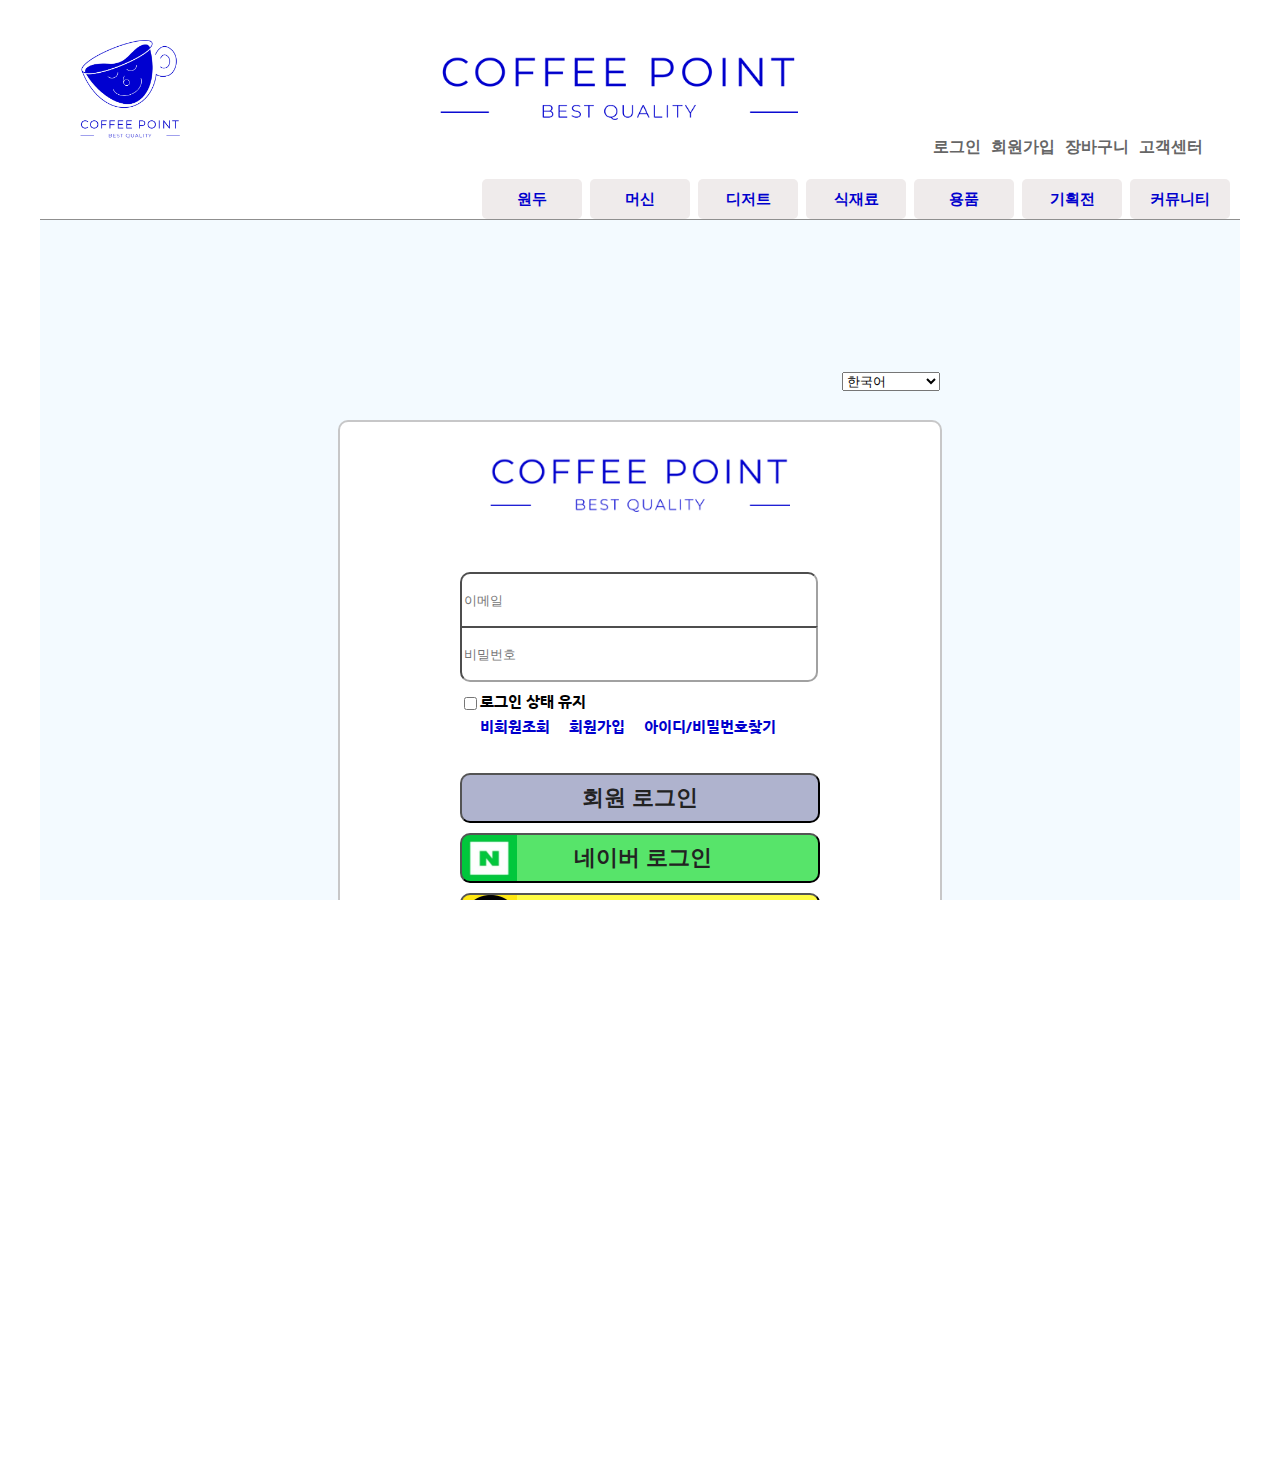
<file: login.html>
<!DOCTYPE html>
<html>
    <head>
        <title>로그인 페이지</title>
    </head>
    <body>

        <!DOCTYPE html>
<html>
 <head>
    <title>커피포인트</title>
    <link rel="stylesheet" type="text/css" href="css/reset.css" />
    <link rel="stylesheet" type="text/css" href="css/common.css" />
    <link rel="stylesheet" type="text/css" href="css/login.css" />

</head>
<body>
  <!--------------header 시작--------------->
  <header> 
   
    <h1><a href="index.html"><img src="img/logo.png" alt="logo" width="100" height="100"></a></h1>
    <span class="logotext"><a href="index.html"><img src="img/logo_text.png" alt="로고 이미지" /></a></span>
    <ul class="sub_menu">
      <li class="dnlcl"><a href="login.html">
           <p>로그인</p></a></li>
      <li class="dnlcl"><a href="index2.html">
           <p>회원가입</p></a></li>
      <li class="dnlcl"><a href="cart.html">
           <p>장바구니</p></a></li>
      <li class="dnlcl"><a href="community.html">
           <p>고객센터</p></a></li>
    <nav>
    <ul class="main_menu">
      <li><a href="#">원두</a>
        <ul>
          <li> 
          <a href="menu.html">아프리카/중동</a>
          </li>
          <li> 
          <a href="menu.html">중남미</a>
          </li>
        </ul>
      </li> 
      <li><a href="#">머신</a>
        <ul>
          <li> 
            <a href="#">커피머신</a>
          </li>
          <li> 
            <a href="#">주방머신</a>
          </li>
         </ul>
      </li> 
      <li><a href="#">디저트</a>
        <ul>
          <li> 
            <a href="#">빵</a>
          </li>
          <li> 
            <a href="#">제과</a>
          </li>
         </ul></li> 
      <li><a href="#">식재료</a>
        <ul>
          <li> 
            <a href="#">시럽/파우더</a>
          </li>
          <li> 
            <a href="#">기타재료</a>
          </li>
         </ul>
      </li> 
      <li><a href="#">용품</a>
        <ul>
          <li> 
            <a href="#">지류</a>
          </li>
          <li> 
            <a href="#">플라스틱류</a>
          </li>
          <li> 
            <a href="#">식기류</a>
          </li>
         </ul>
      </li> 
      <li><a href="#">기획전</a>
        <ul>
          <li> 
            <a href="#">할인</a>
          </li>
          <li> 
            <a href="#">이벤트</a>
          </li>
         </ul>
      </li> 
      <li><a href="#">커뮤니티</a>
        <ul>
          <li> 
            <a href="community.html">고객센터</a>
          </li>
          <li> 
            <a href="login.html">마이페이지</a>
          </li>
         </ul>  
      </li> 
      </ul>
      </nav>
  </header>
  <!---------------header 끝------------------>

  <section id="login_main">
        <div class="big">
 
            <div class="logoimg">
                <h2>
                <a class="logimg" href="index.html"><img src="img/logo_text.png" alt="브랜드 로고" width="300px" height="70px"/></a>
            </h2>
            </div> 
            <select class="langg">
                <optgroup label="언어 설정">
                    <option>한국어</option>
                    <option>English</option>
                    <option>中文(简体)</option>
                    <option>中文(简体)</option>
                </optgroup></td></tr>
            </select>

            <div class="login_form">
            <form>
                <input class="mail_01" type="text" name="email" class="text-field" placeholder="이메일">
                <input class="pwd_01" type="password" name="password" class="text-field" placeholder="비밀번호">
                <div class="boan">
                    <input type="checkbox" name="login" value="로그인 상태 유지">로그인 상태 유지
                    <p class="ghldnjs">
                        <a href="#">비회원조회</a>
                            <a href="index2.html">회원가입</a>
                                <a href="#">아이디/비밀번호찾기</a></p>

                </div>
                <a href="login.html"> <input class="submit_01" type="submit" value="회원 로그인" class="submit-btn"></a>
                <a href="login.html"><input class="submit_02" id="naver" type="submit" value=" 네이버 로그인" class="submit-btn"></a>
                <a href="login.html"><input class="submit_03" id="kakao" type="submit" value="카카오 로그인" class="submit-btn" src="img/state_out.png"></a>
                
            </form>   
            </div>
        </div>

        <div>
            <a class="rhkdrh" href="https://www.starbucks.co.kr/index.do"><img src="img/box.png" alt="광고 이미지" width="500px" height="150px"/></a>
        </div>
      </section>

  <!-------------footer 시작--------------------->
  <footer>
   
    <h1><a href="index.html"><img src="img/logo.png" alt="logo" width="100" height="100"></a></h1>

    <div id="info">
      <span> 회사정보</span><br />
      <span>기업명: 주식회사 커피포인트 대표자명: 손흥민  사업자등록번호: 123-45-67890</span>
      <span> 주소: 서울시 종로구 78 , 천사빌딩 1004호 이메일: coffee@coffe.co.kr</span>
            <span>TEL: 02-123-4567  FAX: 02-789-1234 </span>
                </div>

  <div id="contact" >
    <span><a href="community.html">고객센터</a></span>
    <span>1588-1004</span><br/><br/>
    <span>평일 : 09시~18시(주말,공휴일 휴무)</span>
    <span>점심시간 : 13시~14시</span>
  </div>

  </footer>
  <!-------------footer 끝--------------------->  
</body>
</html>
</file>
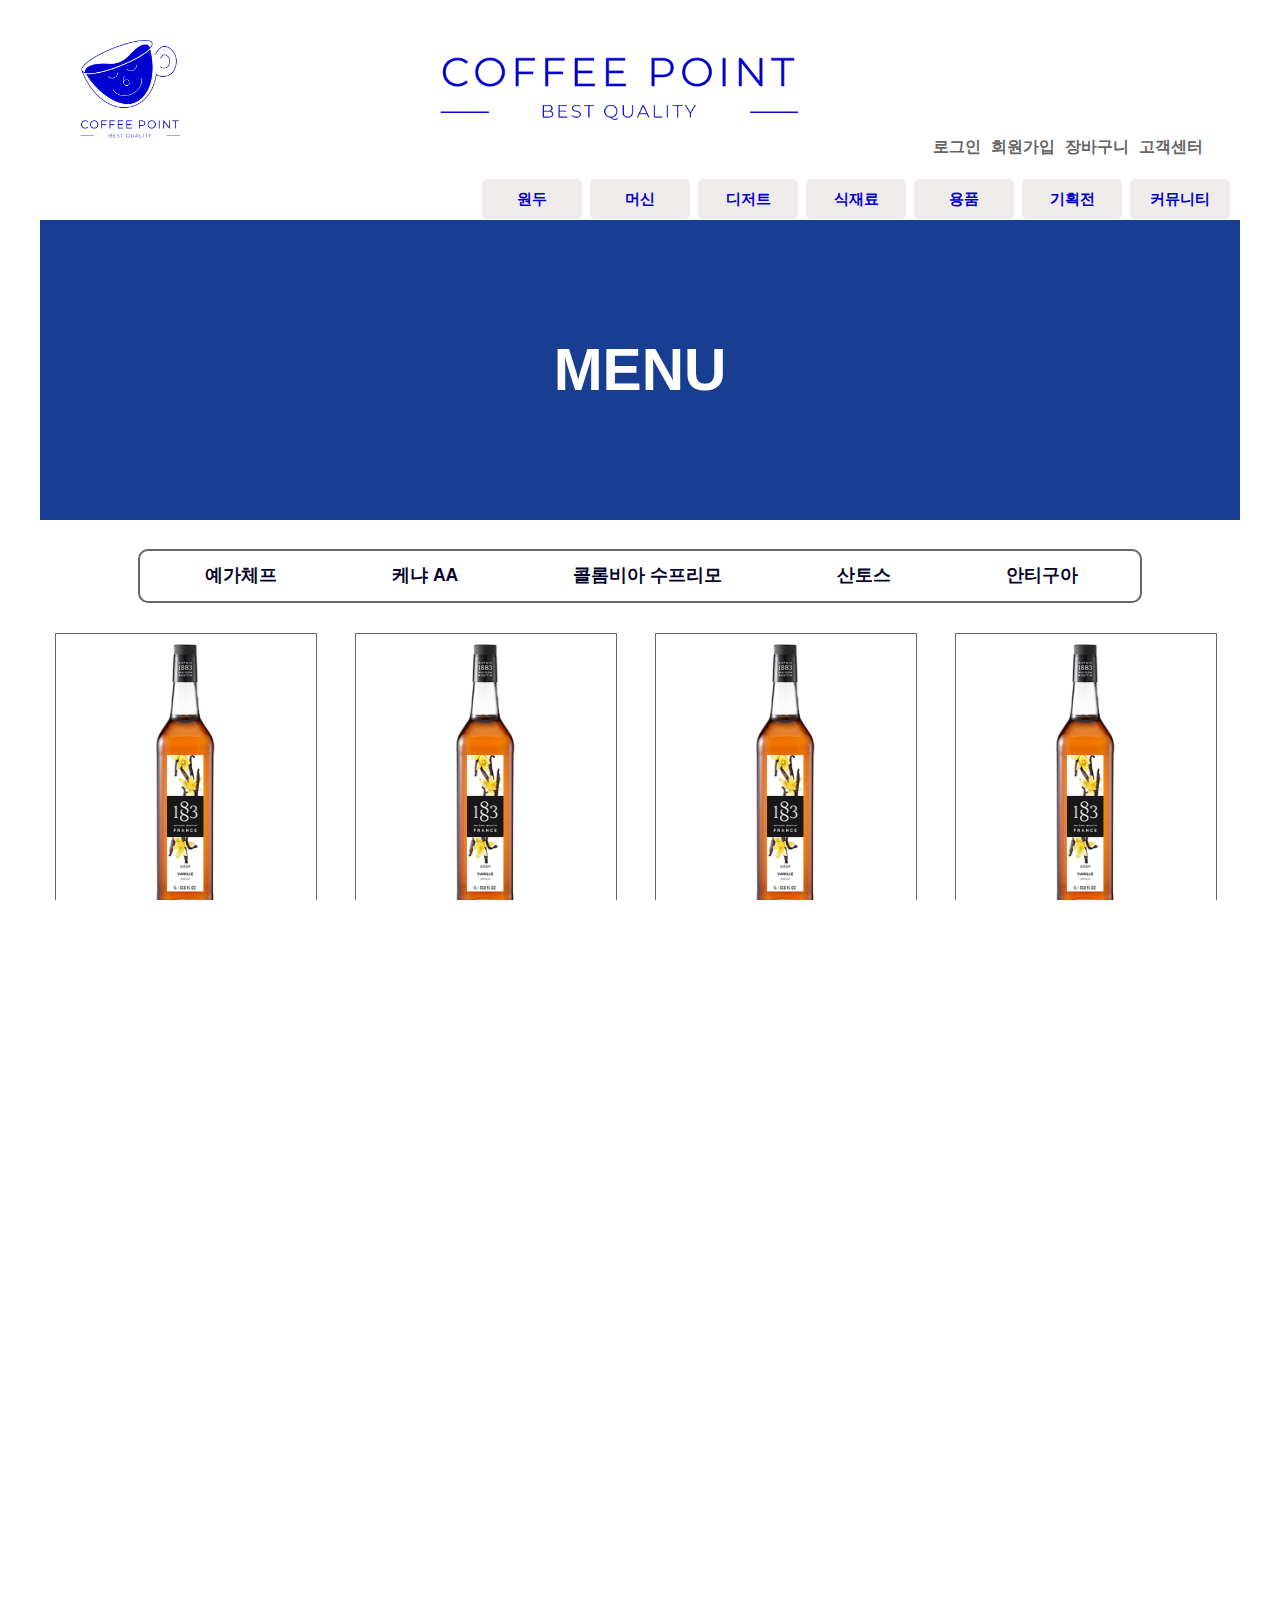
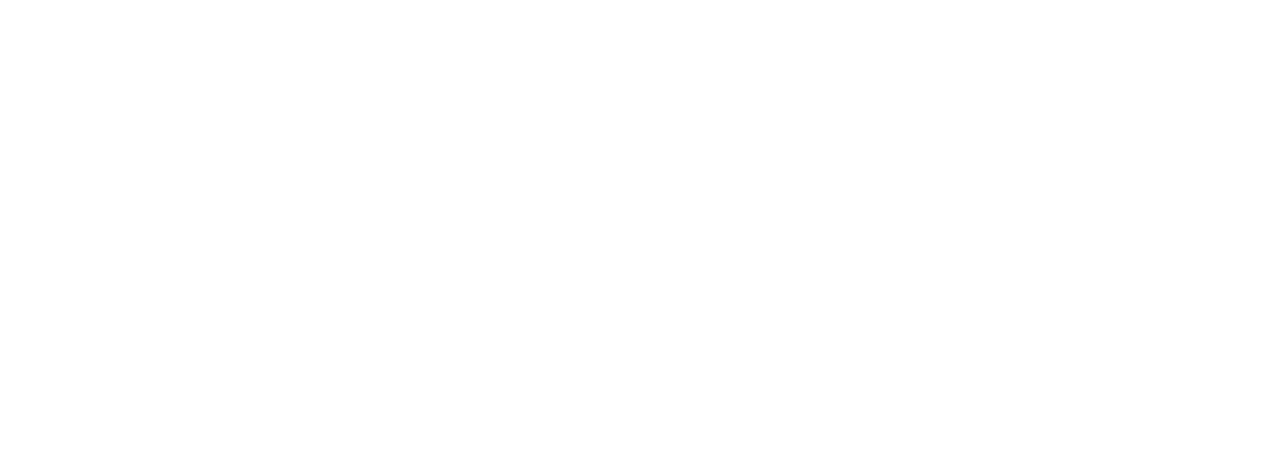
<file: menu.html>
<!DOCTYPE html>
<html>
    <head>
        <title>메뉴 페이지</title>
    </head>
    <body>

        <!DOCTYPE html>
<html>
 <head>
    <title>커피포인트</title>
    <link rel="stylesheet" type="text/css" href="css/reset.css" />
    <link rel="stylesheet" type="text/css" href="css/common.css" />
    <link rel="stylesheet" type="text/css" href="css/menu.css" />

</head>
<body>
  <!--------------header 시작--------------->
  <header> 
   
    <h1><a href="index.html"><img src="img/logo.png" alt="logo" width="100" height="100"></a></h1>
    <span class="logotext"><a href="index.html"><img src="img/logo_text.png" alt="로고 이미지" /></a></span>
    <ul class="sub_menu">
      <li class="dnlcl"><a href="login.html">
           <p>로그인</p></a></li>
      <li class="dnlcl"><a href="index2.html">
           <p>회원가입</p></a></li>
      <li class="dnlcl"><a href="cart.html">
           <p>장바구니</p></a></li>
      <li class="dnlcl"><a href="community.html">
           <p>고객센터</p></a></li>
    <nav>
    <ul class="main_menu">
      <li><a href="#">원두</a>
        <ul>
          <li> 
          <a href="menu.html">아프리카/중동</a>
          </li>
          <li> 
          <a href="menu.html">중남미</a>
          </li>
        </ul>
      </li> 
      <li><a href="#">머신</a>
        <ul>
          <li> 
            <a href="#">커피머신</a>
          </li>
          <li> 
            <a href="#">주방머신</a>
          </li>
         </ul>
      </li> 
      <li><a href="#">디저트</a>
        <ul>
          <li> 
            <a href="#">빵</a>
          </li>
          <li> 
            <a href="#">제과</a>
          </li>
         </ul></li> 
      <li><a href="#">식재료</a>
        <ul>
          <li> 
            <a href="#">시럽/파우더</a>
          </li>
          <li> 
            <a href="#">기타재료</a>
          </li>
         </ul>
      </li> 
      <li><a href="#">용품</a>
        <ul>
          <li> 
            <a href="#">지류</a>
          </li>
          <li> 
            <a href="#">플라스틱류</a>
          </li>
          <li> 
            <a href="#">식기류</a>
          </li>
         </ul>
      </li> 
      <li><a href="#">기획전</a>
        <ul>
          <li> 
            <a href="#">할인</a>
          </li>
          <li> 
            <a href="#">이벤트</a>
          </li>
         </ul>
      </li> 
      <li><a href="#">커뮤니티</a>
        <ul>
          <li> 
            <a href="community.html">고객센터</a>
          </li>
          <li> 
            <a href="#">마이페이지</a>
          </li>
         </ul>  
      </li> 
      </ul>
      </nav>
  </header>
  <!---------------header 끝------------------>
<section>
  <div class="menu0">
    <h1 class="menu01">MENU</h1>
  </div>

  <div class="menu_box">
    <ul>
        <a href="#"><li>예가체프</li></a>
        <a href="#"><li>케냐 AA</li></a>
        <a href="#"><li>콜롬비아 수프리모</li></a>
        <a href="#"><li>산토스</li></a>
        <a href="#"><li>안티구아</li></a>
    </ul>
  </div>

</section>
<section class="meenuu">
  <div class="me_01">
    <ul>
        <a href="#"><li><img src="img/syrup3.jpg" width="260px" height="300px" alt="원두 이미지"/></li></a>
        <a href="#"><li><img src="img/syrup3.jpg" width="260px" height="300px" alt="원두 이미지"/></li></a>
        <a href="#"><li><img src="img/syrup3.jpg" width="260px" height="300px" alt="원두 이미지"/></li></a>
        <a href="#"><li><img src="img/syrup3.jpg" width="260px" height="300px" alt="원두 이미지"/></li></a>
    </ul>
  </div>
  <div class="me_02">
    <ul>
        <a href="#"><li><img src="img/syrup3.jpg" width="260px" height="300px" alt="원두 이미지"/></li></a>
        <a href="#"><li><img src="img/syrup3.jpg" width="260px" height="300px" alt="원두 이미지"/></li></a>
        <a href="#"><li><img src="img/syrup3.jpg" width="260px" height="300px" alt="원두 이미지"/></li></a>
        <a href="#"><li><img src="img/syrup3.jpg" width="260px" height="300px" alt="원두 이미지"/></li></a>
    </ul>
  </div>
  <div>
    <ul class="me_03">
        <a href="#"><li><img src="img/syrup3.jpg" width="260px" height="300px" alt="원두 이미지"/></li></a>
        <a href="#"><li><img src="img/syrup3.jpg" width="260px" height="300px" alt="원두 이미지"/></li></a>
        <a href="#"><li><img src="img/syrup3.jpg" width="260px" height="300px" alt="원두 이미지"/></li></a>
        <a href="#"><li><img src="img/syrup3.jpg" width="260px" height="300px" alt="원두 이미지"/></li></a>
    </ul>
  </div>
</section>

<div id="arrow01">
    <a class="prev01" href="#" onclick="return false">
    <img src="img/btn_prev.gif" alt="이전" />
    </a>
    <a class="next01" href="#" onclick="return false">
    <img src="img/btn_next.gif" alt=" 다음" />
    </a>
   </div>
   
   <div id="roll01">
   <ul class="ad_roll01">
    <li>
    <img class="1active01" src="img/state_out.png"  alt="비활성화" />
    </li>
    <li>
    <img class="2active01" src="img/state_out.png"  alt="비활성화" />
    </li>
    <li>
    <img class="3active01" src="img/state_over.png"  alt="활성화" />
    </li>
    <li>
    <img class="4active01" src="img/state_out.png"  alt="비활성화" />
    </li>
  </ul>
  </div>



    <!-------------footer 시작--------------------->
  <footer>
   
    <h1><a href="index.html"><img src="img/logo.png" alt="logo" width="100" height="100"></a></h1>

    <div id="info">
      <span> 회사정보</span><br />
      <span>기업명: 주식회사 커피포인트 대표자명: 손흥민  사업자등록번호: 123-45-67890</span>
      <span> 주소: 서울시 종로구 78 , 천사빌딩 1004호 이메일: coffee@coffe.co.kr</span>
            <span>TEL: 02-123-4567  FAX: 02-789-1234 </span>
                </div>

  <div id="contact" >
    <span><a href="community.html">고객센터</a></span>
    <span>1588-1004</span><br/><br/>
    <span>평일 : 09시~18시(주말,공휴일 휴무)</span>
    <span>점심시간 : 13시~14시</span>
  </div>

  </footer>
  <!-------------footer 끝--------------------->  
</body>
</html>
</file>
<file: css/common.css>
@charset "utf-8";

a{
   text-decoration: none;
   color: #0000cd;

}

a:hover{
  color: #666;
}

h1,h2,h3,h4,h5,h6{
  font-size: 100%;

}

address,strong{
  font-style: normal;
  font-weight: normal;
}

@font-face{
  font-family: 'NGothic';
  src: url('../font/NanumGothic.woff') format('woff');
}

@font-face{
  font-family: 'NGothicEB';
  src: url('../font/NanumGothicExtraBold.woff') format('woff');
}

body{
   font: 11pt 'NGothicEB', Gulim; /*첫번째 서체 안보이면 두번째 서체로*/
   
}
</file>
<file: css/main.css>
@charset "utf-8";

html, body{
  height: 100%;
  overflow-x: hidden;
}

/*-----------header시작---------*/

header{
  position: relative;
  width: 1200px;
  margin: 0 auto;
 }
 
 header h1{
  position: relative;
  margin: 20px;
  top: 20px;
  left: 20px;
 }
 
 .logotext{
   position: relative;
   margin: 0 auto;
   left: 400px;
   top: -100px;
 }
 
 header .sub_menu{
  position: absolute;
  right: 10px;
  top: 20px;
  font: bold 1em "Helvetica"; 
 }
 
 header .sub_menu::after{
 content: "";
 display: block;
 clear: both;
 }
 
 header .sub_menu li {
   position: relative;
   float: left;
   text-align: center;
   margin-left: 8px;
   top: 75px;
 }
 
 header .dnlcl{
   position: absolute;
   right: -450px;
   font: bold 1.1em "Helvetica"; 
 }
 
 
 header .sub_menu li p{
  border-radius: 5px;
  border: 1px solid rgb(255, 255, 255);
  background: rgb(255, 255, 255);
  margin-top: 20px;
  color: #666;
  font-style: bold;
 }
 
 
 .main_menu {
  position: relative;
  float: left;
  right: 0px;
  top: 20px;
 }
 
 .main_menu li{
   position: relative;
   float: left;
   text-align: center;
   border-radius: 5px;
   background: rgb(239, 235, 235);
   width: 100px;
   height: 40px;
   line-height: 40px;
 }
 
 
 /*2차메뉴 시작*/
 .main_menu>li>ul{
   width: 100%;
   position: relative;
   top: -74px; 
   z-index: 100;
   opacity: 0;
   visibility: hidden;
   
 }
 
 .main_menu ul>li>a{
   display: block;
   text-align: center;
   height: 30px;
   color: rgb(112, 112, 112);
   text-decoration: none;
   font: normal 0.9em/30px "Helvetica"; 
 }
 
 .main_menu ul>li>a:hover {
   color: rgb(28, 19, 151);
   background-color: rgb(222, 239, 245);
   border-radius: 5px;
 }
 
 .main_menu>li:hover>ul {
   opacity: 1;
   visibility: visible;
   transition: all 0.5s;
 }
 
 .main_menu ul>li{
    height: 0px;
    line-height: 0px;
 }
 
 .main_menu>li:hover>ul>li{
   position: relative;
   height: 30px;
   right: 8px;
   line-height: 30px;
   transition: all 0.5s;
 }
 


/*2차메뉴 끝*/

/*-----------header끝---------*/

/*---------section 시작---------*/

#slide_area {
  position: relative;
  width: 1200px;
  height: 500px;
  top: -10px;
  margin: 0 auto;
  overflow: hidden; /* 넘어가면안보이게*/
    
}

.main_slide{
    position: relative;    
    width: 400%;
    margin: 0 auto;
}

.main_slide::after{
  content: "";
  display: block;
  clear: both;
}

.main_slide li{
  float: left;
}


#arrow a{
  position: absolute;
  top: 400px;
}

#arrow a.prev{
  left: 460px;
}

#arrow a.next{
  right: 460px;
}

.ad_roll::after{
  content: "";
  display: block;
  clear: both; 
}

.ad_roll li{
  position: relative;
  float: left;
  margin: 10px;
  left: 535px;
  top: 60px;
}
/*---------section 끝---------*/

/*--------content1 시작---------*/

#content1{
 position: relative;
 width: 1200px;
 margin: 0 auto;
 background-color: rgb(252, 248, 248);
 padding-top: 90px;
 padding-bottom: 90px;
 height: 250px;
}

.month::after{
  content: "";
  display: block;
  clear: both;
}


.month li{
  position: relative;
  float: left;
  right: 40px;
  margin-left: 120px;
  
}

.month li span:hover{
  color: rgb(56, 55, 55);
}

.month li span{
  display: block;
  text-align: center;
  color: #666;
  
}

.month li span.bold{
  font-size: 2em;
}
/*--------content1 끝---------*/

/*--------content2 시작---------*/


#content2 {
  position: relative;
  width: 1200px;
  margin: 0 auto;
  overflow: hidden;
  

}

#best1{
  position: relative;
  width: 100%;
  height: 350px;
  padding-top: 70px;
  padding-bottom: 70px;
  background-color: rgb(242, 245, 247);
}

.besticon{
  width: 60px;
  position: relative;
  margin: 0 auto;
  bottom: 50px;
}

.besticontext{
  width: 120px;
  position: relative;
  margin: 0 auto;
  bottom: 40px;
  font-size: 3em;
}

.best2{
    position: relative;    
    width: 230%;
  
}

.best2::after{
  content: "";
  display: block;
  clear: both;
}

.best2 li{
  position: relative;
  float: left;
  top: 10px;
  margin-right: 50px;
  margin-left: 50px;
  
}

.best2 li span{
  display: block;
  text-align: center;
  color: #666;
}

.best2 li span:hover{
  color: rgb(56, 55, 55);
}

.best2 li span.bold2{
  font-size: 1.3em;
}

.best_roll::after{
  content: "";
  display: block;
  clear: both; 
}

.best_roll li{
  position: relative;
  float: left;
  margin: 10px;
  left: 570px;
  top: 50px;
}


#new1{
  position: relative;
  width: 100%;
  height: 350px;
  padding-top: 70px;
  padding-bottom: 70px;
  background-color: rgb(241, 240, 240);
 
}

.newicon{
  position: relative;
  width: 60px;
  bottom: 50px;
  margin: 0 auto;

}


.newicontext{
  width: 120px;
  position: relative;
  margin: 0 auto;
  bottom: 40px;
  font-size: 3em;
}

.new2{
    position: relative;    
    width: 230%;
    top: 100px;
    
}

.new2::after{
  content: "";
  display: block;
  clear: both;
}

.new2 li{
  position: relative;
  float: left;
  bottom: 100px;
  margin-right: 50px;
  margin-left: 50px;
  
}

.new2 li span{
  display: block;
  text-align: center;
  color: #666;
}

.new2 li span:hover{
  color: rgb(56, 55, 55);
}

.new2 li span.bold3{
  font-size: 1.3em;
}

.new_roll::after{
  content: "";
  display: block;
  clear: both; 
}

.new_roll li{
  position: relative;
  float: left;
  margin: 10px;
  left: 570px;
  bottom: -50px;
}

/*--------content2 끝---------*/

/*--------------footer 시작----------*/

footer{
  position: relative;
  width: 1200px;
  margin: 0 auto;
  height: 150px;
  color:  rgb(180, 173, 173);
  border-top: 1px solid gray;
}

footer h1{
  margin: 20px;   
}

#info span{
  display: block;
  font: normal 0.9em "Helvetica"; 
}

#contact span{
  display: block;
  font: bold 0.9em "Helvetica"; 
 
}

#info{
  position: relative;
  bottom: 120px;
  left: 200px;
}

#contact{
  position: relative;
  bottom:  200px;
  left: 800px;
 
}

/*--------------footer 끝----------*/
</file>
<file: css/cart.css>
@charset "utf-8";

html, body{
  height: 100%;
  overflow-x: hidden;
}

/*-----------header시작---------*/

header{
  position: relative;
  width: 1200px;
  margin: 0 auto;
 }
 
 header h1{
  position: relative;
  margin: 20px;
  top: 20px;
  left: 20px;
 }
 
 .logotext{
   position: relative;
   margin: 0 auto;
   left: 400px;
   top: -100px;
 }
 
 header .sub_menu{
  position: absolute;
  right: 10px;
  top: 20px;
  font: bold 1em "Helvetica"; 
 }
 
 header .sub_menu::after{
 content: "";
 display: block;
 clear: both;
 }
 
 header .sub_menu li {
   position: relative;
   float: left;
   text-align: center;
   margin-left: 8px;
   top: 75px;
 }
 
 header .dnlcl{
   position: absolute;
   right: -450px;
   font: bold 1.1em "Helvetica"; 
 }
 
 header .sub_menu li p{
  border-radius: 5px;
  border: 1px solid rgb(255, 255, 255);
  background: rgb(255, 255, 255);
  margin-top: 20px;
  color: #666;
  font-style: bold;
 }
 
 
 .main_menu {
  position: relative;
  float: left;
  right: 0px;
  top: 20px;
 }
 
 .main_menu li{
   position: relative;
   float: left;
   text-align: center;
   border-radius: 5px;
   background: rgb(239, 235, 235);
   width: 100px;
   height: 40px;
   line-height: 40px;
 }
 
 
 
 
 /*2차메뉴 시작*/
 .main_menu>li>ul{
   width: 100%;
   position: relative;
   top: -74px; 
   z-index: 100;
   opacity: 0;
   visibility: hidden;
   
 }
 
 .main_menu ul>li>a{
   display: block;
   text-align: center;
   height: 30px;
   color: rgb(112, 112, 112);
   text-decoration: none;
   font: normal 0.9em/30px "Helvetica"; 
 }
 
 .main_menu ul>li>a:hover {
   color: rgb(28, 19, 151);
   background-color: rgb(222, 239, 245);
   border-radius: 5px;
 }
 
 .main_menu>li:hover>ul {
   opacity: 1;
   visibility: visible;
   transition: all 0.5s;
 }
 
 .main_menu ul>li{
    height: 0px;
    line-height: 0px;
 }
 
 .main_menu>li:hover>ul>li{
   position: relative;
   height: 30px;
   right: 8px;
   line-height: 30px;
   transition: all 0.5s;
 }
 

/*2차메뉴 끝*/

/*-----------header끝--------------*/
/*-----------sectiont 시작---------*/

section{
  position: relative;
  width: 1200px;
  margin: 0 auto;
  top: -10px;
  color: rgb(102, 99, 99);
  border-top: 1px solid gray; /*메뉴하단 선 추가시 수정*/


}

#cart h1{
  margin-top: 60px;  /*메뉴하단 선 추가시 수정*/
  margin-bottom: 20px;

}

#cart h1 .cartlogo{
  position: relative;
  left: 50px;

  
}

#cart h1 .carttext{
  position: relative;
  bottom: 20px;
  left: 50px;
  font-size: 1.6em;
 
}


table, td{
  border: 1px solid #000;
  
  
}

table{
  width: 1100px;
  height: 100px;
  border-collapse: collapse;
  margin: 0 auto;


}

thead{
  background-color: rgb(210, 210, 210);
}


td{
  height: 50px;
  text-align: center;
}

td a{
  color: rgb(102, 99, 99);
}

td a:hover{
  color: lightgray;
}

#cart_button{
 position: relative;
 margin-top: 10px;
 left: 50px;
}

#total{
  position: relative;
  width: 100%;
  text-align: center;
  top: 30px;
 
}

#total ul{
  width: 1100px;
  height: 100px;
  border-radius: 1px;
  border: 2px solid rgb(236, 218, 228);
  border-radius: 3px;
  margin: 0 auto;
 
}

#total ul:after{
 content: "";
 display: block;
 clear: both;
}

#total ul li{
  margin: 0 0 60px 60px;
  float: left;
  line-height: 93px;
  color: rgb(53, 51, 51);
  font-size: 1.3em;
}


#total_button{
 position: relative;
 width: 1000px;
 margin: 0 auto;
 top: 10px;

}

#total_button input{
  margin-left: 47px;
  margin-right: 50px;
}

#allorder{
  border: 1px solid rgb(179, 224, 238);
  background: rgb(179, 224, 238);
  border-radius: 5px;
  width: 400px;
  height: 70px;

}

#someorder{
  border: 1px solid rgb(214, 231, 236);
  background: rgb(214, 231, 236);
  border-radius: 5px;
  width: 400px;
  height: 70px;

}

#cart_info{
  position: relative;
  top: 62px;
  background-color:rgb(234, 231, 231); 
  width: 900px;
  margin: 0 auto;
  height: 200px;
  border: 5px double gray;
  border-radius: 3px;

}

#cart_info p{
  padding: 16px;
  margin-left: 30px;

}

#cart_info p strong{
  color:rgb(28, 19, 151);
}


/*-----------sectiont 끝---------*/

/*--------------footer 시작----------*/

footer{
  position: relative;
  width: 1200px;
  margin: 0 auto;
  height: 150px;
  color:  rgb(180, 173, 173);
  border-top: 1px solid gray;
  top: 140px;
}

footer h1{
  margin: 20px;   
}

#info span{
  display: block;
  font: normal 0.9em "Helvetica"; 
}

#contact span{
  display: block;
  font: bold 0.9em "Helvetica"; 
 
}

#info{
  position: relative;
  bottom: 120px;
  left: 200px;
}

#contact{
  position: relative;
  bottom:  200px;
  left: 800px;
 
}

/*--------------footer 끝----------*/
</file>
<file: css/community.css>
@charset "utf-8";

html, body{
  height: 100%;
  overflow-x: hidden;
}

/*-----------header시작---------*/

header{
  position: relative;
  width: 1200px;
  margin: 0 auto;
 }
 
 header h1{
  position: relative;
  margin: 20px;
  top: 20px;
  left: 20px;
 }
 
 .logotext{
   position: relative;
   margin: 0 auto;
   left: 400px;
   top: -100px;
 }
 
 header .sub_menu{
  position: absolute;
  right: 10px;
  top: 20px;
  font: bold 1em "Helvetica"; 
 }
 
 header .sub_menu::after{
 content: "";
 display: block;
 clear: both;
 }
 
 header .sub_menu li {
   position: relative;
   float: left;
   text-align: center;
   margin-left: 8px;
   top: 75px;
 }
 
 header .dnlcl{
   position: absolute;
   right: -450px;
   font: bold 1.1em "Helvetica"; 
 }
 
 header .sub_menu li p{
  border-radius: 5px;
  border: 1px solid rgb(255, 255, 255);
  background: rgb(255, 255, 255);
  margin-top: 20px;
  color: #666;
  font-style: bold;
 }
 
 
 .main_menu {
  position: relative;
  float: left;
  right: 0px;
  top: 20px;
 }
 
 .main_menu li{
   position: relative;
   float: left;
   text-align: center;
   border-radius: 5px;
   background: rgb(239, 235, 235);
   width: 100px;
   height: 40px;
   line-height: 40px;
 }
 
 
 
 
 /*2차메뉴 시작*/
 .main_menu>li>ul{
   width: 100%;
   position: relative;
   top: -74px; 
   z-index: 100;
   opacity: 0;
   visibility: hidden;
   
 }
 
 .main_menu ul>li>a{
   display: block;
   text-align: center;
   height: 30px;
   color: rgb(112, 112, 112);
   text-decoration: none;
   font: normal 0.9em/30px "Helvetica"; 
 }
 
 .main_menu ul>li>a:hover {
   color: rgb(28, 19, 151);
   background-color: rgb(222, 239, 245);
   border-radius: 5px;
 }
 
 .main_menu>li:hover>ul {
   opacity: 1;
   visibility: visible;
   transition: all 0.5s;
 }
 
 .main_menu ul>li{
    height: 0px;
    line-height: 0px;
 }
 
 .main_menu>li:hover>ul>li{
   position: relative;
   height: 30px;
   right: 8px;
   line-height: 30px;
   transition: all 0.5s;
 }

/*2차메뉴 끝*/

/*-----------header끝---------*/

/*--------------community 시작----------*/



#comm{
  position: relative;
  width: 100%;
  top: 50px;
  background-color: #F7F7F7;

}

#comm section#comm_area{
  position: relative;
  width: 1000px;
  height: 100px;
  margin: 0 auto;
  padding-top: 200px;
  padding-bottom: 150px;
}

#comm section#comm_area h3{
  position: absolute;
  top: 25px;
  left: 50%;
  margin-left: -300px;
  width: 600px;
  height: auto;
  text-align: center;
  color: #0000cd;
  padding-top: 30px;
}

#comm section#comm_area h3 strong{
  font-size: 3em;
}

#comm section#comm_area ul{
  position: relative;
  width: 1010px;
  height: 300px;
  top: 0px;
  padding-top: 0px 0px;
  text-align: center;
  line-height: 3em;
}

#comm section#comm_area ul:after{
  content: "";
  display: block;
  clear: both;
}

#comm section#comm_area ul li{
  float: left;
  width: 295px;
  height: auto;
  padding: 20px;
  border-right: 1px solid rgb(183, 183, 183);
}

#comm section#comm_area ul li:last-child{
  border: none;
}

#comm section#comm_area ul li p span{
  display: block;
  color: rgb(51, 51, 51);
  font-size: 1.5em;
  font-weight: bold;
}

#comm section#comm_area ul li img{
  width: 40%;
  height: 40%;
}


#comm2{
  position: relative;
  width: 100%;
  top: 100px;
  background-color: #F7F7F7;
}

#comm2 section#comm2_area{
  position: relative;
  width: 1000px;
  height: 100px;
  margin: 0 auto;
  padding-top: 200px;
  padding-bottom: 150px;
}

#comm2 section#comm2_area ul{
  position: relative;
  width: 1005px;
  height: auto;
  padding: 20px 0;
  background-color: #F7F7F7;
  text-align: center;
  line-height: 2.5em;
  
}


#comm2 section#comm2_area ul:after{
  content: "";
  display: block;
  clear: both;
}

#comm2 section#comm2_area ul li{
  float: left;
  width: 160px;
  height: 160px;
  padding: 20px;
  border-right: 1px solid rgb(183, 183, 183);
}

#comm2 section#comm2_area ul li:last-child{
  border: none;
}

#comm2 section#comm2_area ul li p span{
  display: block;
  color: #0000cd;
}

#comm2 section#comm2_area ul li p:first-child{
  margin-bottom: 15px;
}

#comm2 section#comm2_area ul li p span:first-child{
  font-size: 1.5em;
  font-weight: bold;
}

#comm2 section#comm2_area ul li p span:last-child{
  color: rgb(51, 51, 51);
}

/*--------------community 끝----------*/


/*--------------footer 시작----------*/

footer{
  position: relative;
  width: 1200px;
  margin: 0 auto;
  height: 150px;
  color:  rgb(180, 173, 173);
  border-top: 1px solid gray;
  top: 280px;
}

footer h1{
  margin: 20px;   
}

#info span{
  display: block;
  font: normal 0.9em "Helvetica"; 
}

#contact span{
  display: block;
  font: bold 0.9em "Helvetica"; 
 
}

#info{
  position: relative;
  bottom: 120px;
  left: 200px;
}

#contact{
  position: relative;
  bottom:  200px;
  left: 800px;
 
}

/*--------------footer 끝----------*/
</file>
<file: css/index2.css>
@charset "utf-8";

html, body{
  height: 100%;
  background-color: white;
}


/*-----------header시작---------*/
header{
  position: relative;
  width: 1200px;
  margin: 0 auto;
 }
 
 header h1{
  position: relative;
  margin: 20px;
  top: 20px;
  left: 20px;
 }
 
 .subsub{
  position:absolute;
  font-size:30px;
  left:520px;
  top:250px;
}

 .logotext{
   position: relative;
   margin: 0 auto;
   left: 400px;
   top: -100px;
 }
 
 header .sub_menu{
  position: absolute;
  right: 10px;
  top: 20px;
  font: bold 1em "Helvetica"; 
 }
 
 header .sub_menu::after{
 content: "";
 display: block;
 clear: both;
 }
 
 header .sub_menu li {
   position: relative;
   float: left;
   text-align: center;
   margin-left: 8px;
   top: 75px;
 }
 
 header .dnlcl{
   position: absolute;
   right: -450px;
   font: bold 1.1em "Helvetica"; 
 }
 
 
 header .sub_menu li p{
  border-radius: 5px;
  border: 1px solid rgb(255, 255, 255);
  background: rgb(255, 255, 255);
  margin-top: 20px;
  color: #666;
  font-style: bold;
 }
 
 
 .main_menu {
  position: relative;
  float: left;
  right: 0px;
  top: 20px;
 }
 
 .main_menu li{
   position: relative;
   float: left;
   text-align: center;
   border-radius: 5px;
   background: rgb(239, 235, 235);
   width: 100px;
   height: 40px;
   line-height: 40px;
 }
 
 
 
 
 /*2차메뉴 시작*/
 .main_menu>li>ul{
   width: 100%;
   position: relative;
   top: -74px; 
   z-index: 100;
   opacity: 0;
   visibility: hidden;
   
 }
 
 .main_menu ul>li>a{
   display: block;
   text-align: center;
   height: 30px;
   color: rgb(112, 112, 112);
   text-decoration: none;
   font: normal 0.9em/30px "Helvetica"; 
 }
 
 .main_menu ul>li>a:hover {
   color: rgb(28, 19, 151);
   background-color: rgb(222, 239, 245);
   border-radius: 5px;
 }
 
 .main_menu>li:hover>ul {
   opacity: 1;
   visibility: visible;
   transition: all 0.5s;
 }
 
 .main_menu ul>li{
    height: 0px;
    line-height: 0px;
 }
 
 .main_menu>li:hover>ul>li{
   position: relative;
   height: 30px;
   right: 8px;
   line-height: 30px;
   transition: all 0.5s;
 }




/*2차메뉴 끝*/

/*-----------header끝---------*/




.a1{
  position:absolute;
  left:500px;
  top:350px;
  font-size: 20px;
  
}

.a2{
   position:absolute;
   left:610px;
   top:400px;
   
}
.a3{

   position:absolute;
   left:600px;
   top:730px;
}

.a4{
   position:absolute;
   left:490px;
   top:850px;
   font-size:20px;
}

.a5{
  position:absolute;
  left:610px;
  top:900px;
}

.a6{
  position:absolute;
  left:600px;
  top:1230px;
}

.a7{
  position: absolute;
  top:1300px;
  left:880px;
}







/*--------------footer 시작----------*/

footer{
  position: relative;
  width: 1200px;
  margin: 0 auto;
  height: 150px;
  top:1300px;
  color:  rgb(180, 173, 173);
  border-top: 1px solid gray;
}

footer h1{
  margin: 20px;   
}

#info span{
  display: block;
  font: normal 0.9em "Helvetica"; 
}

#contact span{
  display: block;
  font: bold 0.9em "Helvetica"; 
 
}

#info{
  position: relative;
  bottom: 120px;
  left: 200px;
}

#contact{
  position: relative;
  bottom:  200px;
  left: 800px;
 
}

/*--------------footer 끝----------*/
</file>
<file: css/login.css>
@charset "utf-8";

html, body{
  height: 100%;
  overflow-x: hidden;
}

/*-----------header시작---------*/

header{
 position: relative;
 width: 1200px;
 margin: 0 auto;
}

header h1{
 position: relative;
 margin: 20px;
 top: 20px;
 left: 20px;
}

.logotext{
  position: relative;
  margin: 0 auto;
  left: 400px;
  top: -100px;
}

header .sub_menu{
 position: absolute;
 right: 10px;
 top: 20px;
 font: bold 1em "Helvetica"; 
}

header .sub_menu::after{
content: "";
display: block;
clear: both;
}

header .sub_menu li {
  position: relative;
  float: left;
  text-align: center;
  margin-left: 8px;
  top: 75px;
}

header .dnlcl{
  position: absolute;
  right: -450px;
  font: bold 1.1em "Helvetica"; 
}


header .sub_menu li p{
 border-radius: 5px;
 border: 1px solid rgb(255, 255, 255);
 background: rgb(255, 255, 255);
 margin-top: 20px;
 color: #666;
 font-style: bold;
}


.main_menu {
 position: relative;
 float: left;
 right: 0px;
 top: 20px;
}

.main_menu li{
  position: relative;
  float: left;
  text-align: center;
  border-radius: 5px;
  background: rgb(239, 235, 235);
  width: 100px;
  height: 40px;
  line-height: 40px;
}




/*2차메뉴 시작*/
.main_menu>li>ul{
  width: 100%;
  position: relative;
  top: -74px; 
  z-index: 100;
  opacity: 0;
  visibility: hidden;
  
}

.main_menu ul>li>a{
  display: block;
  text-align: center;
  height: 30px;
  color: rgb(112, 112, 112);
  text-decoration: none;
  font: normal 0.9em/30px "Helvetica"; 
}

.main_menu ul>li>a:hover {
  color: rgb(28, 19, 151);
  background-color: rgb(222, 239, 245);
  border-radius: 5px;
}

.main_menu>li:hover>ul {
  opacity: 1;
  visibility: visible;
  transition: all 0.5s;
}

.main_menu ul>li{
   height: 0px;
   line-height: 0px;
}

.main_menu>li:hover>ul>li{
  position: relative;
  height: 30px;
  right: 8px;
  line-height: 30px;
  transition: all 0.5s;
}

/*2차메뉴 끝*/

/*---------로그인 시작----------*/

section#login_main{
    position: relative;
    top: -10px;
    border-top: 1px solid rgb(143, 143, 143);
    height: 1100px;
    width: 1200px;
    margin: 0 auto;
    background-color: #f0f8ffc7;
  }
  .langg{
    position: absolute;
    right: 0;
    top: -50px;
  }
  
  .big{
    position: relative;
    top: 200px;
    height: 550px;
    margin: auto;
    width: 600px;
    border: 2px solid rgba(34, 35, 41, 0.253);
    background-color: #ffffff;
    border-radius: 10px;
  }
  
  
  .logimg{
    position: relative;
    padding-left: 25%;
    top: 25px;
  }
  
  .login_form{
    position: absolute;
    top: 300px;
  }
  
  .mail_01{
    position: relative;
    top: -150px;
    left: 20%;
    width: 350px;
    height: 50px;
    border-color: rgb(161, 161, 161);
    border-radius: 10px 10px 0 0;
  }
  
  .pwd_01{
    position: relative;
    top: -152px;
    left: 20%;
    width: 350px;
    height: 50px;
    border-color: rgb(161, 161, 161);
    border-radius: 0 0 10px 10px;
  }
  
  .boan{
    position: relative;
    top: -140px;
    left: 120px;
  }
  
  .boan .ghldnjs{
    position: absolute;
    float: left;
    left: 20px;
    top: 25px;
    word-spacing: 15px;
  }
  
  
  .submit_01{
    position: relative;
    left: 20%;
    width: 360px;
    height: 50px;
    border-radius: 10px;
    top: -80px;
    font: bold 1.5em "Helvetica"; 
    color: rgb(34, 34, 34);
    background-color: rgba(102, 110, 161, 0.527);
  }
  
  .submit_02{
    position: relative;
    left: 20%;
    width: 360px;
    height: 50px;
    border-radius: 10px;
    top: -70px;
    font: bold 1.5em "Helvetica"; 
    color: rgb(34, 34, 34);
    background-color: rgba(0, 214, 29, 0.658);
  }
  
  input#naver{
    background-image: url(../img/[크기변환]naver.png);
    background-repeat: no-repeat;
    background-color: rgba(0, 214, 29, 0.658);
  }
  
  .submit_03{
    position: relative;
    left: 20%;
    width: 360px;
    height: 50px;
    border-radius: 10px;
    top: -60px;
    font: bold 1.5em "Helvetica"; 
    color: rgb(34, 34, 34);
    background-color: rgba(255, 251, 0, 0.733);
  }
  
  input#kakao{
    background-image: url(../img/[크기변환]kakao.png);
    background-repeat: no-repeat;
    background-color: rgba(255, 251, 0, 0.733);
  }
  
  
  .rhkdrh img{
    position: relative;
    margin: 0 auto;
    width: 500px;
    height: 100px;
    left: 29%;
    top: 270px;
  }
  
  
  /*------------로그인 끝--------------*/
  
  
  
  /*--------------footer 시작----------*/
  
  footer{
    position: relative;
    width: 1200px;
    margin: 0 auto;
    top: -10px;
    height: 150px;
    color:  rgb(180, 173, 173);
    border-top: 1px solid gray;
  }
  
  footer h1{
    margin: 20px;   
  }
  
  #info span{
    display: block;
    font: normal 0.9em "Helvetica"; 
  }
  
  #contact span{
    display: block;
    font: bold 0.9em "Helvetica"; 
   
  }
  
  #info{
    position: relative;
    bottom: 120px;
    left: 200px;
  }
  
  #contact{
    position: relative;
    bottom:  200px;
    left: 800px;
   
  }
  
  /*--------------footer 끝----------*/
</file>
<file: css/menu.css>
@charset "utf-8";

html, body{
  height: 100%;
  overflow-x: hidden;
}

/*-----------header시작---------*/

header{
 position: relative;
 width: 1200px;
 margin: 0 auto;
}

header h1{
 position: relative;
 margin: 20px;
 top: 20px;
 left: 20px;
}

.logotext{
  position: relative;
  margin: 0 auto;
  left: 400px;
  top: -100px;
}

header .sub_menu{
 position: absolute;
 right: 10px;
 top: 20px;
 font: bold 1em "Helvetica"; 
}

header .sub_menu::after{
content: "";
display: block;
clear: both;
}

header .sub_menu li {
  position: relative;
  float: left;
  text-align: center;
  margin-left: 8px;
  top: 75px;
}

header .dnlcl{
  position: absolute;
  right: -450px;
  font: bold 1.1em "Helvetica"; 
}


header .sub_menu li:last-child{
  border-right: none;
}

header .sub_menu li p{
 border-radius: 5px;
 border: 1px solid rgb(255, 255, 255);
 background: rgb(255, 255, 255);
 margin-top: 20px;
 color: #666;
 font-style: bold;
}


.main_menu {
 position: relative;
 float: left;
 right: 0px;
 top: 20px;
}

.main_menu li{
  position: relative;
  float: left;
  text-align: center;
  border-radius: 5px;
  background: rgb(239, 235, 235);
  width: 100px;
  height: 40px;
  line-height: 40px;
}




/*2차메뉴 시작*/
.main_menu>li>ul{
  width: 100%;
  position: relative;
  top: -74px; 
  z-index: 100;
  opacity: 0;
  visibility: hidden;
  
}

.main_menu ul>li>a{
  display: block;
  text-align: center;
  height: 30px;
  color: rgb(112, 112, 112);
  text-decoration: none;
  font: normal 0.9em/30px "Helvetica"; 
}

.main_menu ul>li>a:hover {
  color: rgb(28, 19, 151);
  background-color: rgb(222, 239, 245);
  border-radius: 5px;
}

.main_menu>li:hover>ul {
  opacity: 1;
  visibility: visible;
  transition: all 0.5s;
}

.main_menu ul>li{
   height: 0px;
   line-height: 0px;
}

.main_menu>li:hover>ul>li{
  position: relative;
  height: 30px;
  right: 8px;
  line-height: 30px;
  transition: all 0.5s;
}

/*2차메뉴 끝*/


.menu0{
    position: relative;
    width: 1200px;
    height: 300px;
    margin: 0 auto;
    top: -9px;
}

.menu01{
    width: 100%;
    height: 300px;
    display: block;
    text-align: center;
    font: bold 4em "Helvetica";
    color: rgb(255, 255, 255); 
    background: rgb(24, 62, 146);
    margin: 0 auto;
    line-height: 300px;
}

.menu_box{
    position: relative;
    width: 1000px;
    margin: 0 auto;
    border: 2px solid #666;
    border-radius: 10px 10px 10px 10px ;
    height: 50px;
    top: 20px;
}

.menu_box li{
    position: relative;
    float: left;
    text-align: center;
    line-height: 100px;
    padding-right: 50px;
    font: bold 1.2em "Helvetica";
    color: rgb(3, 2, 41);
    margin: auto;
    margin-left: 65px;
    margin-top: 12px;
}

.menu_box li:hover{
    color: rgb(38, 42, 255);
}

.meenuu{
    position: relative;
    width: 1200px;
    margin: 0 auto;
}

.me_01{
position: relative;
width: 100%;
margin: 0 auto;
}

.me_01 ul::after{
content: "";
display: block;
clear: both;
}

.me_01 li{
    position: relative;
    top: 50px;
    margin-right: 38px;
    float: left;
    right: -15px;
    border: 1px solid #666;
}

.me_01 li:last-child{
    margin-right: none;
}

.me_01 li:hover{
    filter: brightness(0.5);
    background-image: url(../img/ggmggg.png);
}


.me_02{
    position: relative;
    width: 100%;
    margin: 0 auto;
    top: 50px;
    }
    
    .me_02 ul::after{
    content: "";
    display: block;
    clear: both;
    }
    
    .me_02 li{
        position: relative;
        top: 50px;
        margin-right: 38px;
        float: left;
        right: -15px;
        border: 1px solid #666;
    }
    
    .me_02 li:last-child{
        margin-right: none;
    }
    
    .me_02 li:hover{
        filter: brightness(0.5);
        background-image: url(../img/ggmggg.png);
    }
    

    .me_03{
        position: relative;
        width: 100%;
        margin: 0 auto;
        top: 100px;
        }
        
        .me_03 ul::after{
        content: "";
        display: block;
        clear: both;
        }
        
        .me_03 li{
            position: relative;
            top: 50px;
            margin-right: 38px;
            float: left;
            right: -15px;
            border: 1px solid #666;
        }
        
        .me_03 li:last-child{
            margin-right: none;
        }
        
        .me_03 li:hover{
            filter: brightness(0.5);
            background-image: url(../img/ggmggg.png);
        }
        
        
    /*----------------------------------*/

    #arrow01 a{
        position: relative;
        top: 500px;
      }
      
      #arrow01 a.prev01{
        left: -750px;
      }
      
      #arrow01 a.next01{
        right: 520px;
      }
      
      .ad_roll01::after{
        content: "";
        display: block;
        clear: both; 
      }
      
      .ad_roll01 li{
        position: relative;
        float: left;
        margin: 10px;
        left: -670px;
        top: 450px;
      }

  /*--------------footer 시작----------*/
  
  footer{
    position: relative;
    width: 1200px;
    margin: 0 auto;
    top: 400px;
    height: 150px;
    color:  rgb(180, 173, 173);
   
  }
  
  footer h1{
    margin: 20px;   
  }
  
  #info span{
    display: block;
    font: normal 0.9em "Helvetica"; 
  }
  
  #contact span{
    display: block;
    font: bold 0.9em "Helvetica"; 
   
  }
  
  #info{
    position: relative;
    bottom: 120px;
    left: 200px;
  }
  
  #contact{
    position: relative;
    bottom:  200px;
    left: 800px;
   
  }
  
  /*--------------footer 끝----------*/
</file>
